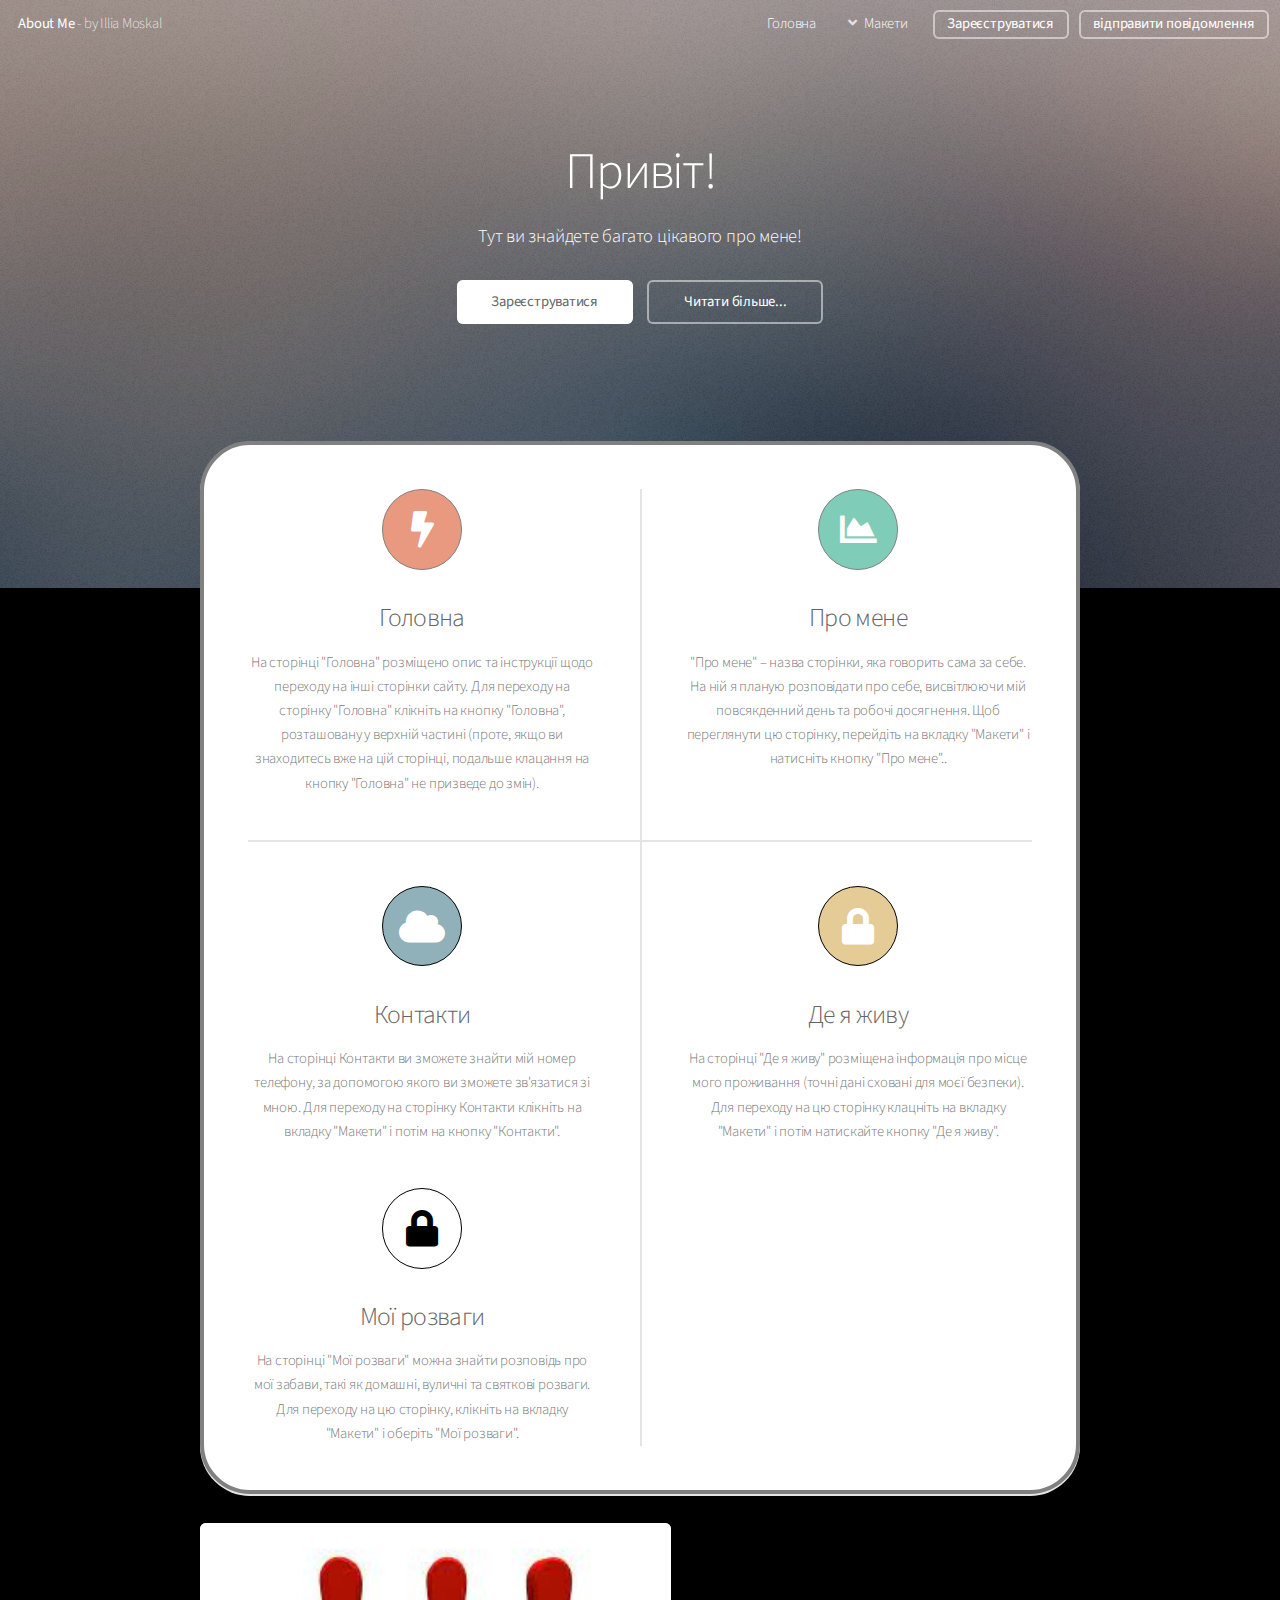
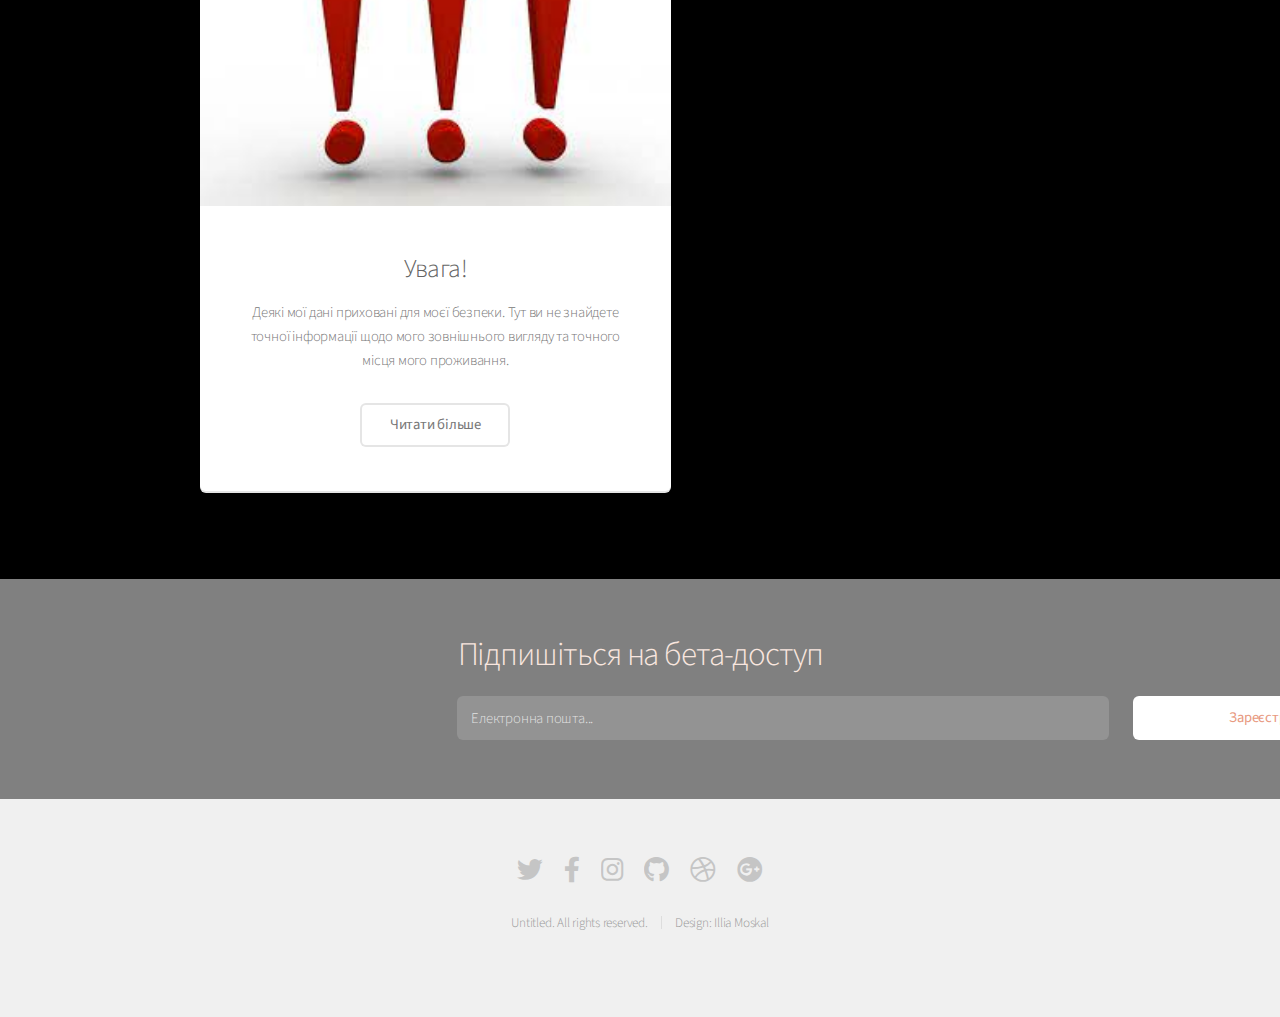
<file: index.html>
<!DOCTYPE HTML>
<!--
	Alpha by HTML5 UP
	html5up.net | @ajlkn
	Free for personal and commercial use under the CCA 3.0 license (html5up.net/license)
-->
<html>
	<head>
		<title>About Me - by Illia Moskal</title>
		<meta charset="utf-8" />
		<meta name="viewport" content="width=device-width, initial-scale=1, user-scalable=no" />
		<link rel="stylesheet" href="assets/css/main.css" />
	</head>
	<body class="landing is-preload">
		<div id="page-wrapper">

			<!-- Header -->
				<header id="header" class="alt">
					<h1><a href="index.html">About Me</a> - by Illia Moskal</h1>
					<nav id="nav">
						<ul>
							<li><a href="index.html">Головна</a></li>
							<li>
								<a href="#" class="icon solid fa-angle-down">Макети</a>
								<ul>
									<li><a href="generic.html">Про мене</a></li>
									<li><a href="my entertainment.html">Мої розваги</a></li>
									<li><a href="contact.html">Контакти</a></li>
									<li><a href="elements.html">Де я живу</a></li>
									
									
									
								</ul>
							</li>
							<li><a href="#" class="button">Зареєструватися</a></li>
							
							<li><a href="contact.html" class="button">відправити повідомлення</a></li>
						</ul>
					</nav>
				</header>

			<!-- Banner -->
				<section id="banner">
					<h2>Привіт!</h2>
					<p>Тут ви знайдете багато цікавого про мене!</p>
					<ul class="actions special">
						<li><a href="#" class="button primary">Зареєструватися</a></li>
						<li><a href="generic.html" class="button">Читати більше...</a></li>
					</ul>
				</section>

			<!-- Main -->
				<section id="main" class="container">

					

					<section class="box special features" style="border:solid 4px gray; border-radius:50px;">
						<div class="features-row">
							<section>
								<span class="icon solid major fa-bolt accent2" style="border:solid 1px gray"></span>
								<h3>Головна</h3>
								<p>На сторінці "Головна" розміщено опис та інструкції щодо переходу на інші сторінки сайту. 
								Для переходу на сторінку "Головна" клікніть на кнопку "Головна", розташовану у верхній частині (проте, якщо ви знаходитесь вже на цій сторінці, 
								подальше клацання на кнопку "Головна" не призведе до змін). 
					</p>
							</section>
							<section>
								<span class="icon solid major fa-chart-area accent3" style="border:solid 1px gray"></span>
								<h3>Про мене</h3>
								<p>"Про мене" – назва сторінки, яка говорить сама за себе. На ній я планую розповідати про себе, 
								висвітлюючи мій повсякденний день та робочі досягнення. Щоб переглянути цю сторінку, 
								перейдіть на вкладку "Макети" і натисніть кнопку "Про мене"..</p>
							</section>
						</div>
						<div class="features-row">
							<section>
								<span class="icon solid major fa-cloud accent4" style="border:solid 1px black"></span>
								<h3>Контакти</h3>
								<p>На сторінці Контакти ви зможете знайти мій номер телефону, за допомогою якого ви зможете зв'язатися зі мною. 
								Для переходу на сторінку Контакти клікніть на вкладку "Макети" і потім на кнопку "Контакти".</p>
							</section>
							<section>
								<span class="icon solid major fa-lock accent5" style="border:solid 1px black"></span>
								<h3>Де я живу</h3>
								<p>На сторінці "Де я живу" розміщена інформація про місце мого проживання (точні дані сховані для моєї безпеки). Для переходу на цю сторінку клацніть на вкладку "Макети" і потім натискайте кнопку "Де я живу".</p>
							</section>
							
							<section>
								<span class="icon solid major fa-lock accent6" style="border:solid 1px black; background-color:white; color:black;"></span>
								<h3>Мої розваги</h3>
								<p>На сторінці "Мої розваги" можна знайти розповідь про мої забави, такі як домашні, вуличні та святкові розваги. Для переходу на цю сторінку, клікніть на вкладку "Макети" і оберіть "Мої розваги".</p>
							</section>
						</div>
					</section>

					<div class="row">
						<div class="col-6 col-12-narrower">

							<section class="box special">
								<span class="image featured"><img src="images/знак оклику.jfif" alt="" /></span>
								<h3>Увага!</h3>
						<p>Деякі мої дані приховані для моєї безпеки. Тут ви не знайдете точної інформації щодо мого зовнішнього вигляду та точного місця мого проживання.</p>
								<ul class="actions special">
									<li><a href="#" class="button alt">Читати більше</a></li>
								</ul>
							</section>

						</div>
						
					</div>

				</section>

			<!-- CTA -->
				<section id="cta">

					<h2>Підпишіться на бета-доступ
</h2>
					

					<form>
						<div class="row gtr-50 gtr-uniform">
							<div class="col-8 col-12-mobilep">
								<input type="email" name="email" id="email" placeholder="Електронна пошта..." />
							</div>
							<div class="col-4 col-12-mobilep">
								<input type="submit" value="Зареєструватися" class="fit" style="width:300px"/>
							</div>
						</div>
					</form>

				</section>

			<!-- Footer -->
				<footer id="footer">
					<ul class="icons">
						<li><a href="#" class="icon brands fa-twitter"><span class="label">Twitter</span></a></li>
						<li><a href="#" class="icon brands fa-facebook-f"><span class="label">Facebook</span></a></li>
						<li><a href="#" class="icon brands fa-instagram"><span class="label">Instagram</span></a></li>
						<li><a href="#" class="icon brands fa-github"><span class="label">Github</span></a></li>
						<li><a href="#" class="icon brands fa-dribbble"><span class="label">Dribbble</span></a></li>
						<li><a href="#" class="icon brands fa-google-plus"><span class="label">Google+</span></a></li>
					</ul>
					<ul class="copyright">
						<li>Untitled. All rights reserved.</li><li>Design: Illia Moskal</li>
					</ul>
				</footer>

		</div>
		
		

		<!-- Scripts -->
			<script src="assets/js/jquery.min.js"></script>
			<script src="assets/js/jquery.dropotron.min.js"></script>
			<script src="assets/js/jquery.scrollex.min.js"></script>
			<script src="assets/js/browser.min.js"></script>
			<script src="assets/js/breakpoints.min.js"></script>
			<script src="assets/js/util.js"></script>
			<script src="assets/js/main.js"></script>

	</body>
</html>
</file>
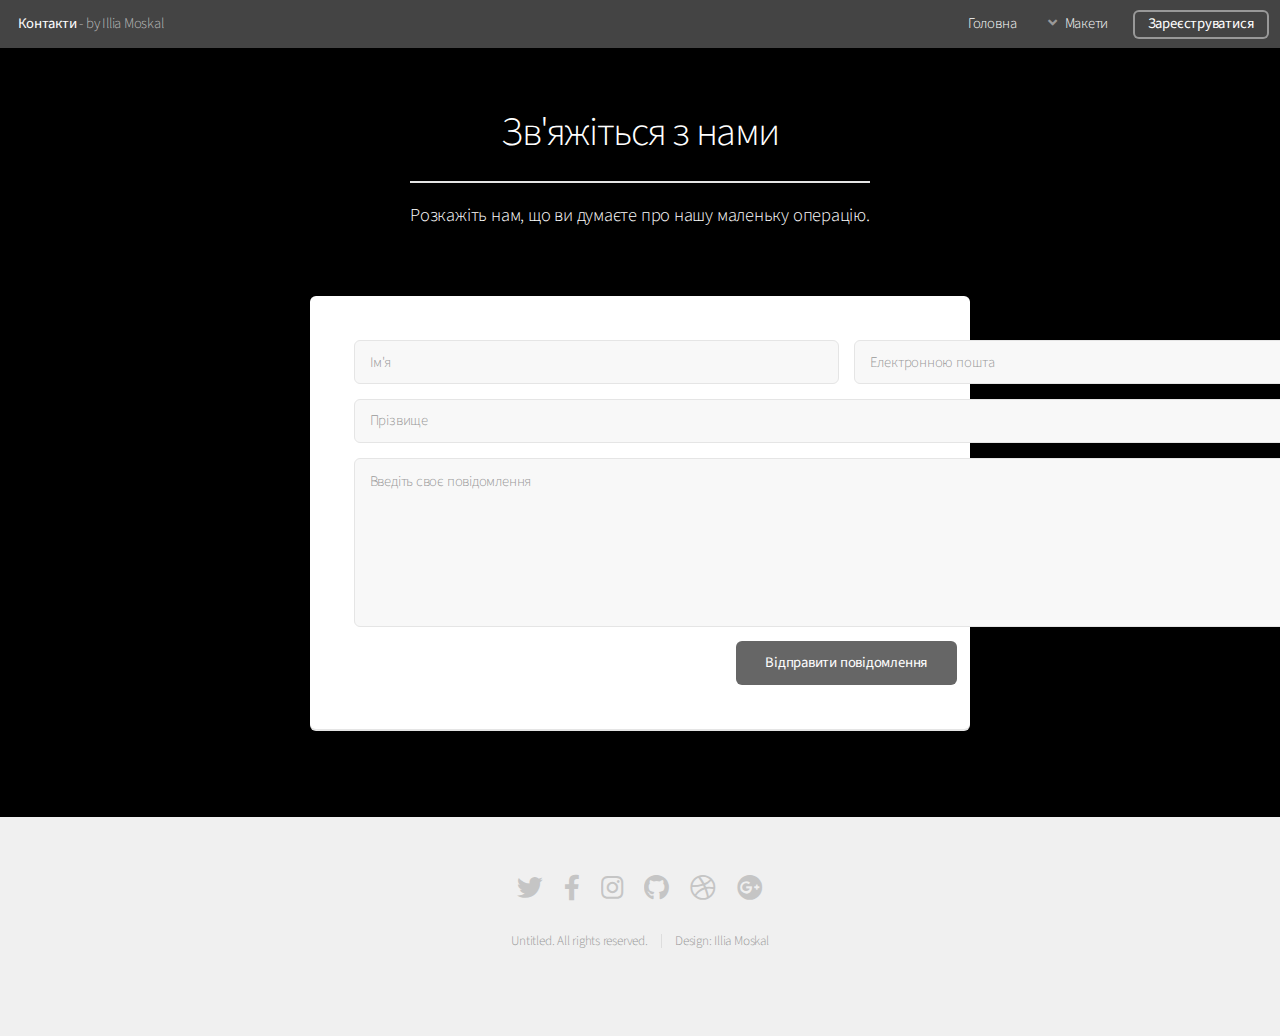
<file: contact.html>
<!DOCTYPE HTML>
<!--
	Alpha by HTML5 UP
	html5up.net | @ajlkn
	Free for personal and commercial use under the CCA 3.0 license (html5up.net/license)
-->
<html>
	<head>
		<title>Контакти - by Illia Moskal</title>
		<meta charset="utf-8" />
		<meta name="viewport" content="width=device-width, initial-scale=1, user-scalable=no" />
		<link rel="stylesheet" href="assets/css/main.css" />
	</head>
	<body class="is-preload">
		<div id="page-wrapper">

			<!-- Header -->
				<header id="header">
					<h1><a href="index.html">Контакти</a> - by Illia Moskal</h1>
					<nav id="nav">
						<ul>
							<li><a href="index.html">Головна</a></li>
							<li>
								<a href="#" class="icon solid fa-angle-down">Макети</a>
								<ul>
									<li><a href="generic.html">Про мене</a></li>
									<li><a href="my entertainment.html">Мої розваги</a></li>
									<li><a href="elements.html">Де я живу</a></li>
									
									
									
								</ul>
							</li>
							<li><a href="#" class="button">Зареєструватися</a></li>
							
							
						</ul>
						
						
					</nav>
				</header>

			<!-- Main -->
				<section id="main" class="container medium">
					<header>
						<h2>Зв'яжіться з нами</h2>
						<p>Розкажіть нам, що ви думаєте про нашу маленьку операцію.</p>
					</header>
					<div class="box">
						<form method="post" action="#">
							<div class="row gtr-50 gtr-uniform">
								<div class="col-6 col-12-mobilep">
									<input type="text" name="Ім'я" id="Ім'я" value="" placeholder="Ім'я" />
								</div>
								<div class="col-6 col-12-mobilep">
									<input type="email" name="email" id="email" value="" placeholder="Електронною пошта" />
								</div>
								<div class="col-12">
									<input type="text" name="subject" id="subject" value="" placeholder="Прізвище" />
								</div>
								<div class="col-12">
									<textarea name="message" id="message" placeholder="Введіть своє повідомлення" rows="6"></textarea>
								</div>
								<div class="col-12">
									<ul class="actions special">
										<li><input type="submit" value="Відправити повідомлення" /></li>
									</ul>
								</div>
							</div>
						</form>
					</div>
				</section>

			<!-- Footer -->
				<footer id="footer">
					<ul class="icons">
						<li><a href="#" class="icon brands fa-twitter"><span class="label">Twitter</span></a></li>
						<li><a href="#" class="icon brands fa-facebook-f"><span class="label">Facebook</span></a></li>
						<li><a href="#" class="icon brands fa-instagram"><span class="label">Instagram</span></a></li>
						<li><a href="#" class="icon brands fa-github"><span class="label">Github</span></a></li>
						<li><a href="#" class="icon brands fa-dribbble"><span class="label">Dribbble</span></a></li>
						<li><a href="#" class="icon brands fa-google-plus"><span class="label">Google+</span></a></li>
					</ul>
					<ul class="copyright">
						<li>Untitled. All rights reserved.</li><li>Design: Illia Moskal</li>
					</ul>
				</footer>

		</div>

		<!-- Scripts -->
			<script src="assets/js/jquery.min.js"></script>
			<script src="assets/js/jquery.dropotron.min.js"></script>
			<script src="assets/js/jquery.scrollex.min.js"></script>
			<script src="assets/js/browser.min.js"></script>
			<script src="assets/js/breakpoints.min.js"></script>
			<script src="assets/js/util.js"></script>
			<script src="assets/js/main.js"></script>

	</body>
</html>
</file>
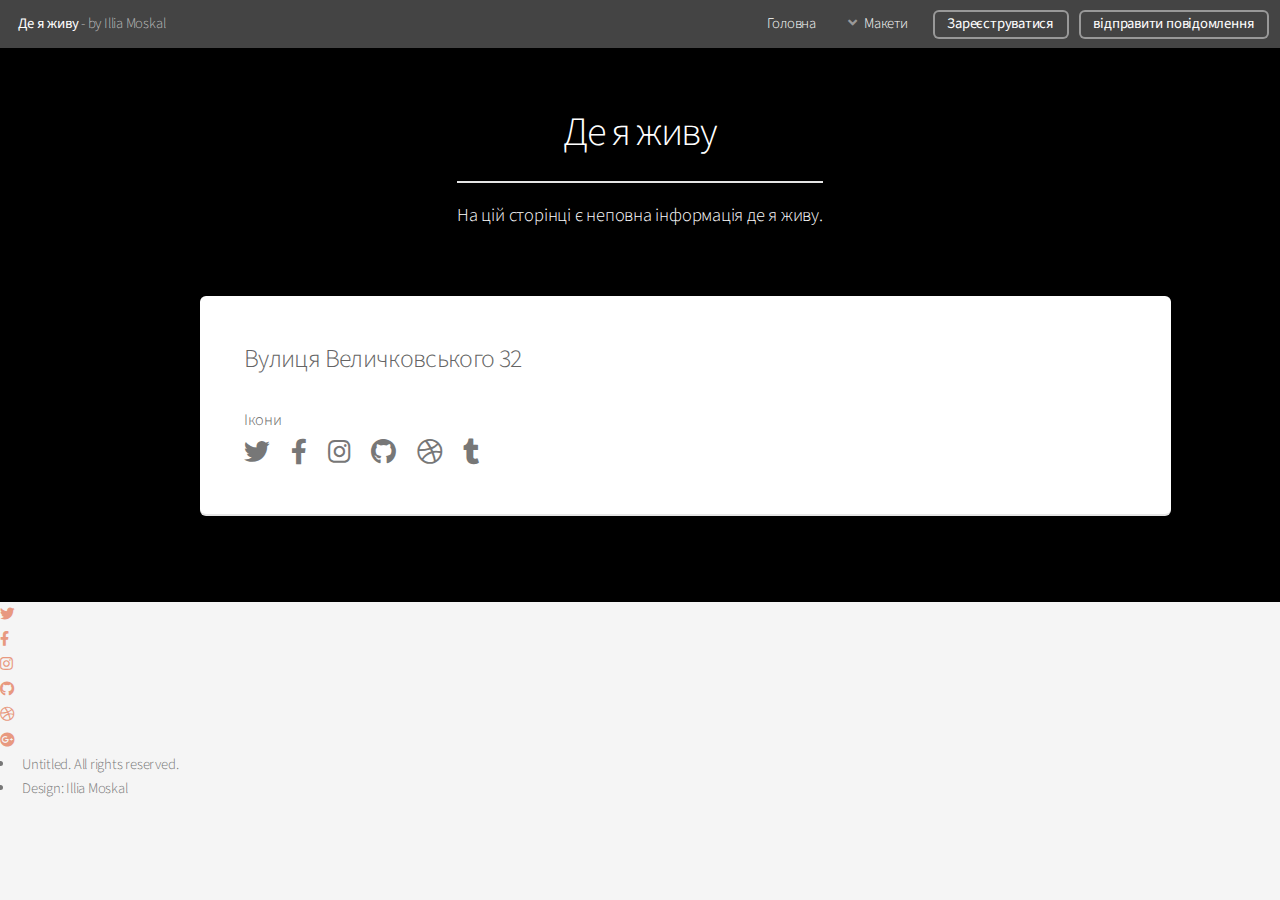
<file: elements.html>
<!DOCTYPE HTML>
<!--
	Alpha by HTML5 UP
	html5up.net | @ajlkn
	Free for personal and commercial use under the CCA 3.0 license (html5up.net/license)
-->
<html>
	<head>
		<title>Де я живу - by Illia Moskal</title>
		<meta charset="utf-8" />
		<meta name="viewport" content="width=device-width, initial-scale=1, user-scalable=no" />
		<link rel="stylesheet" href="assets/css/main.css" />
	</head>
	<body class="is-preload">
		<div id="page-wrapper">

			<!-- Header -->
				<header id="header">
					<h1><a href="index.html">Де я живу</a> - by Illia Moskal</h1>
					<nav id="nav">
						<ul>
							<li><a href="index.html">Головна</a></li>
							<li>
								<a href="#" class="icon solid fa-angle-down">Макети</a>
								<ul>
									<li><a href="generic.html">Про мене</a></li>
									<li><a href="my entertainment.html">Мої розваги</a></li>
									<li><a href="contact.html">Контакти</a></li>
									
									

								</ul>
							</li>
							<li><a href="#" class="button">Зареєструватися</a></li>
							
							<li><a href="contact.html" class="button">відправити повідомлення</a></li>
						</ul>
					</nav>
				</header>

			<!-- Main -->
				<section id="main" class="container">
					<header>
						<h2>Де я живу</h2>
						<p>На цій сторінці є неповна інформація де я живу.</p>
					</header>
					<div class="row">
						<div class="col-12">

							<!-- Text -->
								<section class="box">
									<h3>Вулиця Величковського 32</h3>
									<p></p>

									

									
											<h4>Ікони</h4>
											<ul class="icons">
												<li><a href="#" class="icon brands fa-twitter"><span class="label">Twitter</span></a></li>
												<li><a href="#" class="icon brands fa-facebook-f"><span class="label">Facebook</span></a></li>
												<li><a href="#" class="icon brands fa-instagram"><span class="label">Instagram</span></a></li>
												<li><a href="#" class="icon brands fa-github"><span class="label">Github</span></a></li>
												<li><a href="#" class="icon brands fa-dribbble"><span class="label">Dribbble</span></a></li>
												<li><a href="#" class="icon brands fa-tumblr"><span class="label">Tumblr</span></a></li>
											</ul>

										</div>
									</div>

									
											</ul>
										</div>
									</div>
								</section>

						</div>
					</div>
					
						<li><a href="#" class="icon brands fa-twitter"><span class="label">Twitter</span></a></li>
						<li><a href="#" class="icon brands fa-facebook-f"><span class="label">Facebook</span></a></li>
						<li><a href="#" class="icon brands fa-instagram"><span class="label">Instagram</span></a></li>
						<li><a href="#" class="icon brands fa-github"><span class="label">Github</span></a></li>
						<li><a href="#" class="icon brands fa-dribbble"><span class="label">Dribbble</span></a></li>
						<li><a href="#" class="icon brands fa-google-plus"><span class="label">Google+</span></a></li>
					</ul>
					<ul class="copyright">
						<li>Untitled. All rights reserved.</li><li>Design: Illia Moskal</li>
					</ul>
				</footer>

		</div>

		<!-- Scripts -->
			<script src="assets/js/jquery.min.js"></script>
			<script src="assets/js/jquery.dropotron.min.js"></script>
			<script src="assets/js/jquery.scrollex.min.js"></script>
			<script src="assets/js/browser.min.js"></script>
			<script src="assets/js/breakpoints.min.js"></script>
			<script src="assets/js/util.js"></script>
			<script src="assets/js/main.js"></script>

	</body>
</html>
</file>
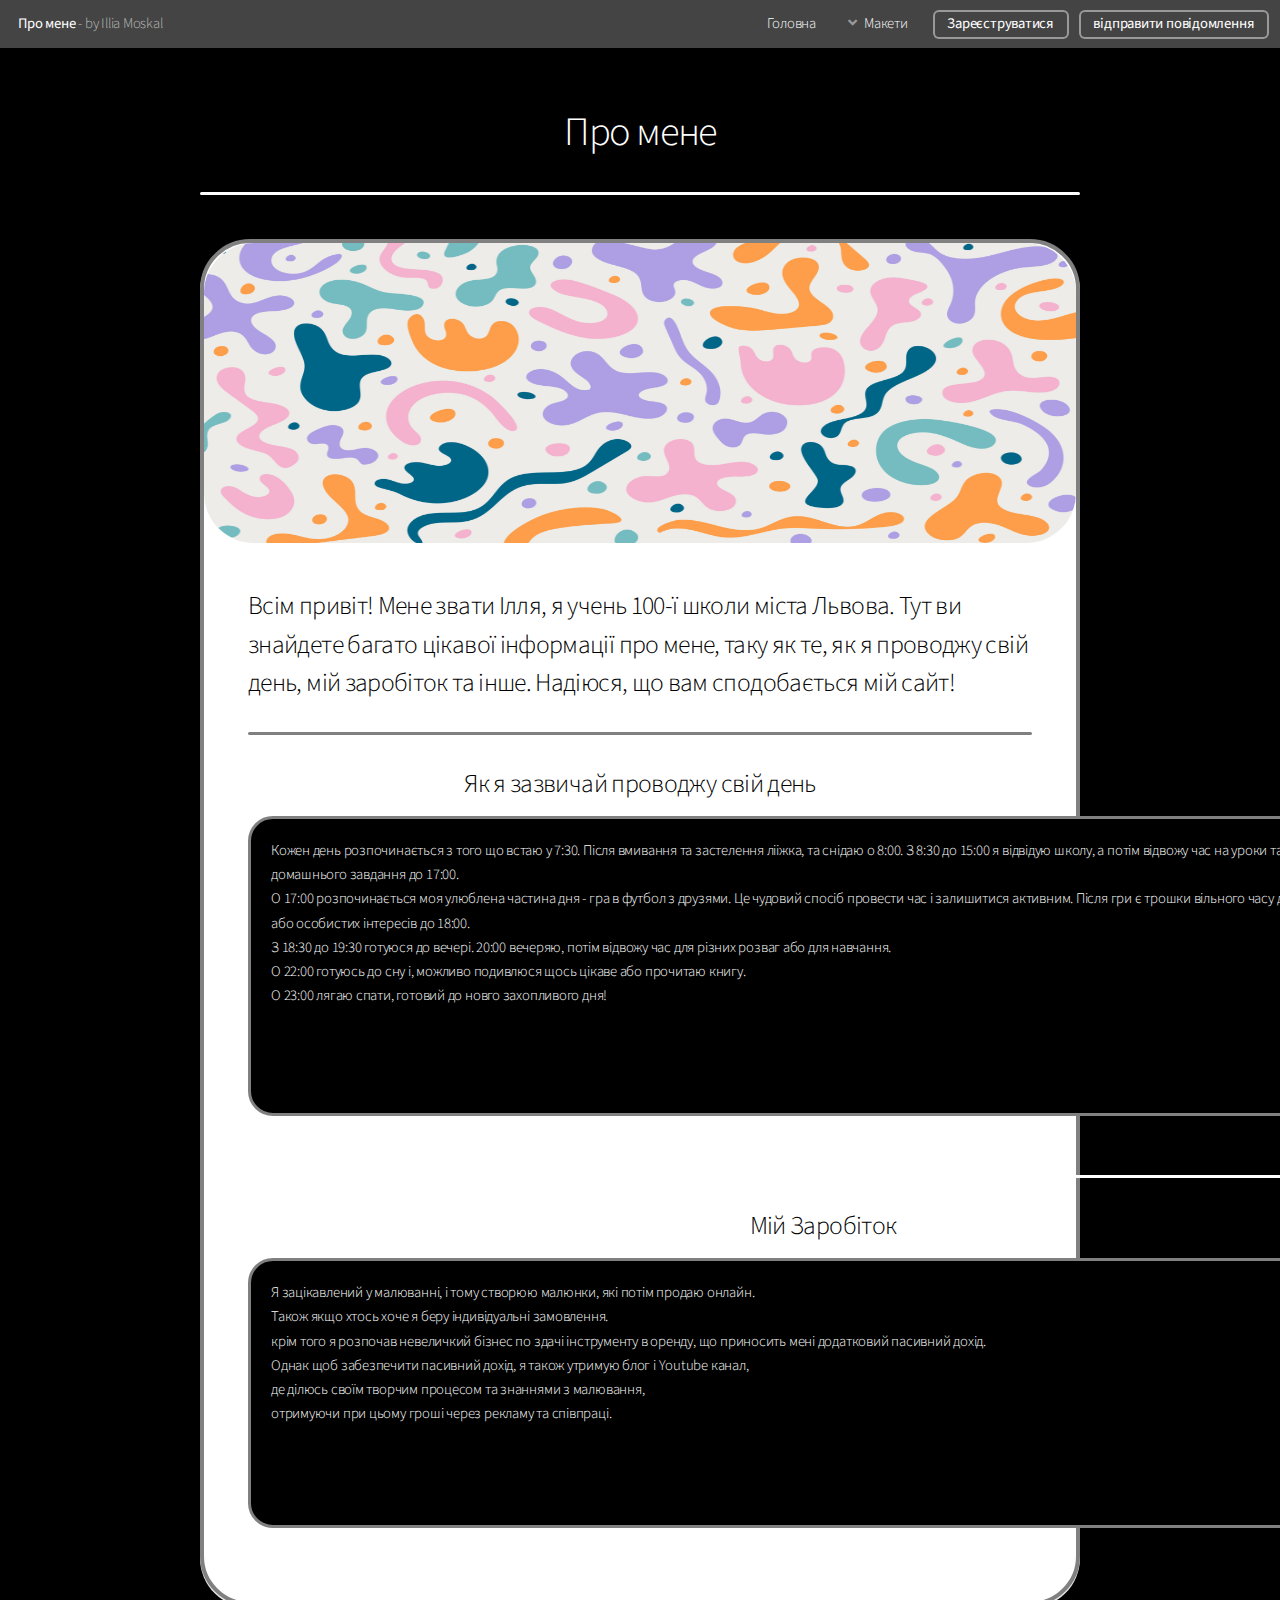
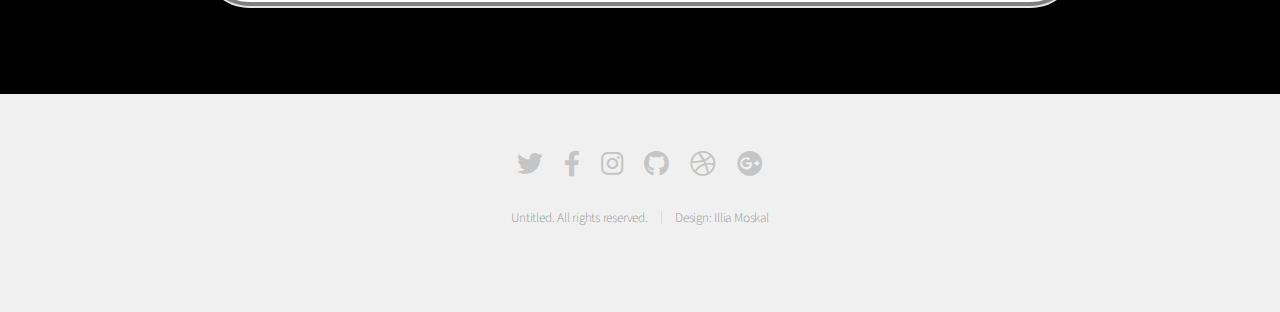
<file: generic.html>
<!DOCTYPE HTML>
<!--
	Alpha by HTML5 UP
	html5up.net | @ajlkn
	Free for personal and commercial use under the CCA 3.0 license (html5up.net/license)
-->
<html>
	<head>
		<title>Про мене - by Illia Moskal</title>
		<meta charset="utf-8" />
		<meta name="viewport" content="width=device-width, initial-scale=1, user-scalable=no" />
		<link rel="stylesheet" href="assets/css/main.css" />
	</head>
	<body class="is-preload">
		<div id="page-wrapper">

			<!-- Header -->
				<header id="header">
					<h1><a href="index.html">Про мене</a> - by Illia Moskal</h1>
					<nav id="nav">
						<ul>
							<li><a href="index.html">Головна</a></li>
							<li>
								<a href="#" class="icon solid fa-angle-down">Макети</a>
								<ul>
									<li><a href="my entertainment.html">Мої розваги</a></li>
									<li><a href="contact.html">Контакти</a></li>
									<li><a href="elements.html">Де я живу</a></li>
									
									
									
								</ul>
							</li>
							<li><a href="#" class="button">Зареєструватися	</a></li>
							
							<li><a href="contact.html" class="button">відправити повідомлення</a></li>
						</ul>
					</nav>
				</header>

			<!-- Main -->
				<section id="main" class="container">
					<header>
						<h2>Про мене</h2>
					
						<hr>
					</header>
					<div class="box" style="border:solid 4px gray; border-radius:50px;">
						<span class="image featured"><img src="images/doodle art 3.jpg" alt="" / class="d" style="border-radius:50px;"></span>
						<h3 style="color:black;">Всім привіт! Мене звати Ілля, я учень 100-ї школи міста Львова. 
						Тут ви знайдете багато цікавої інформації про мене, таку як те, як я проводжу свій день, мій заробіток та інше. 
						Надіюся, що вам сподобається мій сайт! </h3>
						<hr class="z">
						<h3 style="color:black;" align="center">Як я зазвичай проводжу свій день</h3>
						<p style="border-radius:25px; color:white; background:black; padding:20px; width:1150px; height:300px; border:solid 3px gray; left:1110px;">Кожен день розпочинається з того що встаю у 7:30. Після вмивання та застелення лііжка, та снідаю о 8:00. З 8:30 до 15:00 я відвідую школу, а потім відвожу час на уроки та виконання домашнього завдання до 17:00.<br>
						О 17:00 розпочинається моя улюблена частина дня - гра в футбол з друзями. Це чудовий спосіб провести час і залишитися активним. Після гри є трошки вільного часу для розваг або або особистих інтересів до 18:00.<br>
						З 18:30 до 19:30 готуюся до вечері. 20:00 вечеряю, потім відвожу час для різних розваг або для навчання.<br>
						О 22:00 готуюсь до сну і, можливо подивлюся щось цікаве або прочитаю книгу.<br>
						О 23:00 лягаю спати, готовий до новго захопливого дня!</p>
						<div class="row">
							<div class="row-6 row-12-mobilep">
							<hr class="f">
								<h3 align="center" style="color:black;">Мій Заробіток</h3>
								<p style="border-radius:25px; color:white; background:black; padding:20px; width:1150px; height:270px; border:solid 3px gray; left:200px;">Я зацікавлений у малюванні, і тому створюю малюнки, які потім продаю онлайн. <br> Також якщо хтось хоче я беру індивідуальні замовлення. <br> крім того я розпочав невеличкий бізнес по здачі інструменту в оренду, що приносить мені додатковий пасивний дохід.
								<br>Однак щоб забезпечити пасивний дохід, я також утримую блог і Youtube канал, <br> де ділюсь своїм творчим процесом та знаннями з малювання, <br> отримуючи при цьому гроші через рекламу та співпраці.</p>
							</div>
							
						</div>
					</div>
				</section>

			<!-- Footer -->
				<footer id="footer">
					<ul class="icons">
						<li><a href="#" class="icon brands fa-twitter"><span class="label">Twitter</span></a></li>
						<li><a href="#" class="icon brands fa-facebook-f"><span class="label">Facebook</span></a></li>
						<li><a href="#" class="icon brands fa-instagram"><span class="label">Instagram</span></a></li>
						<li><a href="#" class="icon brands fa-github"><span class="label">Github</span></a></li>
						<li><a href="#" class="icon brands fa-dribbble"><span class="label">Dribbble</span></a></li>
						<li><a href="#" class="icon brands fa-google-plus"><span class="label">Google+</span></a></li>
					</ul>
					<ul class="copyright">
						<li>Untitled. All rights reserved.</li><li>Design: Illia Moskal</li>
					</ul>
				</footer>

		</div>

		<!-- Scripts -->
			<script src="assets/js/jquery.min.js"></script>
			<script src="assets/js/jquery.dropotron.min.js"></script>
			<script src="assets/js/jquery.scrollex.min.js"></script>
			<script src="assets/js/browser.min.js"></script>
			<script src="assets/js/breakpoints.min.js"></script>
			<script src="assets/js/util.js"></script>
			<script src="assets/js/main.js"></script>

	</body>
</html>
</file>
<file: assets/css/main.css>
@import url("fontawesome-all.min.css");
@import url("https://fonts.googleapis.com/css?family=Source+Sans+Pro:300,400,300italic,400italic");

/*
	Alpha by HTML5 UP
	html5up.net | @ajlkn
	Free for personal and commercial use under the CCA 3.0 license (html5up.net/license)
*/

/* Reset */

/* Based on meyerweb.com/eric/tools/css/reset (v2.0 | 20110126 | License: public domain) */

	html, body, div, span, applet, object,
	iframe, h1, h2, h3, h4, h5, h6, p, blockquote,
	pre, a, abbr, acronym, address, big, cite,
	code, del, dfn, em, img, ins, kbd, q, s, samp,
	small, strike, strong, sub, sup, tt, var, b,
	u, i, center, dl, dt, dd, ol, ul, li, fieldset,
	form, label, legend, table, caption, tbody,
	tfoot, thead, tr, th, td, article, aside,
	canvas, details, embed, figure, figcaption,
	footer, header, hgroup, menu, nav, output, ruby,
	section, summary, time, mark, audio, video {
		margin: 0;
		padding: 0;
		border: 0;
		font-size: 100%;
		font: inherit;
		vertical-align: baseline;
	}

	article, aside, details, figcaption, figure,
	footer, header, hgroup, menu, nav, section {
		display: block;
	}

	body {
		line-height: 1;
	}

	ol, ul {
		list-style: none;
	}

	blockquote, q {
		quotes: none;
	}

		blockquote:before, blockquote:after, q:before, q:after {
			content: '';
			content: none;
		}

	table {
		border-collapse: collapse;
		border-spacing: 0;
	}

	body {
		-webkit-text-size-adjust: none;
	}

	mark {
		background-color: transparent;
		color: inherit;
	}

	input::-moz-focus-inner {
		border: 0;
		padding: 0;
	}

	input, select, textarea {
		-moz-appearance: none;
		-webkit-appearance: none;
		-ms-appearance: none;
		appearance: none;
	}

/* Basic */

	@-ms-viewport {
		width: device-width;
	}

	body {
		-ms-overflow-style: scrollbar;
	}

	@media screen and (max-width: 480px) {

		html, body {
			min-width: 320px;
		}

	}

	html {
		box-sizing: border-box;
	}

	*, *:before, *:after {
		box-sizing: inherit;
	}

	body {
		background: #f5f5f5;
	}

	body, input, select, textarea {
		color: #777;
		font-family: "Source Sans Pro", sans-serif;
		font-size: 16pt;
		font-weight: 300;
		line-height: 1.65em;
		letter-spacing: -0.015em;
	}

	a {
		-moz-transition: color 0.2s ease-in-out, border-bottom-color 0.2s ease-in-out;
		-webkit-transition: color 0.2s ease-in-out, border-bottom-color 0.2s ease-in-out;
		-ms-transition: color 0.2s ease-in-out, border-bottom-color 0.2s ease-in-out;
		transition: color 0.2s ease-in-out, border-bottom-color 0.2s ease-in-out;
		border-bottom: dotted 1px;
		color: #e89980;
		text-decoration: none;
	}

		a:hover {
			border-bottom-color: transparent;
		}

	strong, b {
		color: #646464;
		font-weight: 400;
	}

	em, i {
		font-style: italic;
	}

	p {
		margin: 0 0 2em 0;
	}

	h1, h2, h3, h4, h5, h6 {
		color: #646464;
		font-weight: 300;
		line-height: 1em;
		margin: 0 0 0.5em 0;
	}

		h1 a, h2 a, h3 a, h4 a, h5 a, h6 a {
			color: inherit;
			text-decoration: none;
		}

	h2 {
		font-size: 2.25em;
		line-height: 1.5em;
		letter-spacing: -0.035em;
	}

	h3 {
		font-size: 1.75em;
		line-height: 1.5em;
		letter-spacing: -0.025em;
	}

	h4 {
		font-size: 1.1em;
		line-height: 1.5em;
		letter-spacing: 0;
	}

	h5 {
		font-size: 0.9em;
		line-height: 1.5em;
		letter-spacing: 0;
	}

	h6 {
		font-size: 0.7em;
		line-height: 1.5em;
		letter-spacing: 0;
	}

	sub {
		font-size: 0.8em;
		position: relative;
		top: 0.5em;
	}

	sup {
		font-size: 0.8em;
		position: relative;
		top: -0.5em;
	}

	hr {
		border: 0;
		border-radius:20px;
		border-bottom: solid 3px white;
		
		margin: 2em 0;
	}

		hr.major {
			margin: 3em 0;
		}

	blockquote {
		border-left: solid 4px #e5e5e5;
		font-style: italic;
		margin: 0 0 2em 0;
		padding: 0.5em 0 0.5em 2em;
	}

	pre {
		-webkit-overflow-scrolling: touch;
		background: #f8f8f8;
		border-radius: 6px;
		border: solid 1px #e5e5e5;
		font-family: monospace;
		font-size: 0.9em;
		line-height: 1.75em;
		margin: 0 0 2em 0;
		overflow-x: auto;
		padding: 1em 1.5em;
	}

	code {
		background: #f8f8f8;
		border-radius: 6px;
		border: solid 1px #e5e5e5;
		font-family: monospace;
		font-size: 0.9em;
		margin: 0 0.25em;
		padding: 0.25em 0.65em;
	}
	
	

	.align-left {
		text-align: left;
	}

	.align-center {
		text-align: center;
	}

	.align-right {
		text-align: right;
	}

/* Row */

	.row {
		display: flex;
		flex-wrap: wrap;
		box-sizing: border-box;
		align-items: stretch;
	}

		.row > * {
			box-sizing: border-box;
		}

		.row.gtr-uniform > * > :last-child {
			margin-bottom: 0;
		}

		.row.aln-left {
			justify-content: flex-start;
		}

		.row.aln-center {
			justify-content: center;
		}

		.row.aln-right {
			justify-content: flex-end;
		}

		.row.aln-top {
			align-items: flex-start;
		}

		.row.aln-middle {
			align-items: center;
		}

		.row.aln-bottom {
			align-items: flex-end;
		}

		.row > .imp {
			order: -1;
		}

		.row > .col-1 {
			width: 8.33333%;
		}

		.row > .off-1 {
			margin-left: 8.33333%;
		}

		.row > .col-2 {
			width: 16.66667%;
		}

		.row > .off-2 {
			margin-left: 16.66667%;
		}

		.row > .col-3 {
			width: 25%;
		}

		.row > .off-3 {
			margin-left: 25%;
		}

		.row > .col-4 {
			width: 33.33333%;
		}

		.row > .off-4 {
			margin-left: 33.33333%;
		}

		.row > .col-5 {
			width: 41.66667%;
		}

		.row > .off-5 {
			margin-left: 41.66667%;
		}

		.row > .col-6 {
			width: 50%;
		}

		.row > .off-6 {
			margin-left: 50%;
		}

		.row > .col-7 {
			width: 58.33333%;
		}

		.row > .off-7 {
			margin-left: 58.33333%;
		}

		.row > .col-8 {
			width: 66.66667%;
		}

		.row > .off-8 {
			margin-left: 66.66667%;
		}

		.row > .col-9 {
			width: 75%;
		}

		.row > .off-9 {
			margin-left: 75%;
		}

		.row > .col-10 {
			width: 83.33333%;
		}

		.row > .off-10 {
			margin-left: 83.33333%;
		}

		.row > .col-11 {
			width: 91.66667%;
		}

		.row > .off-11 {
			margin-left: 91.66667%;
		}

		.row > .col-12 {
			width: 100%;
		}

		.row > .off-12 {
			margin-left: 100%;
		}

		.row.gtr-0 {
			margin-top: 0;
			margin-left: 0em;
		}

			.row.gtr-0 > * {
				padding: 0 0 0 0em;
			}

			.row.gtr-0.gtr-uniform {
				margin-top: 0em;
			}

				.row.gtr-0.gtr-uniform > * {
					padding-top: 0em;
				}

		.row.gtr-25 {
			margin-top: 0;
			margin-left: -0.5em;
		}

			.row.gtr-25 > * {
				padding: 0 0 0 0.5em;
			}

			.row.gtr-25.gtr-uniform {
				margin-top: -0.5em;
			}

				.row.gtr-25.gtr-uniform > * {
					padding-top: 0.5em;
				}

		.row.gtr-50 {
			margin-top: 0;
			margin-left: -1em;
		}

			.row.gtr-50 > * {
				padding: 0 0 0 1em;
			}

			.row.gtr-50.gtr-uniform {
				margin-top: -1em;
			}

				.row.gtr-50.gtr-uniform > * {
					padding-top: 1em;
				}

		.row {
			margin-top: 0;
			margin-left: -2em;
		}

			.row > * {
				padding: 0 0 0 2em;
			}

			.row.gtr-uniform {
				margin-top: -2em;
			}

				.row.gtr-uniform > * {
					padding-top: 2em;
				}

		.row.gtr-150 {
			margin-top: 0;
			margin-left: -3em;
		}

			.row.gtr-150 > * {
				padding: 0 0 0 3em;
			}

			.row.gtr-150.gtr-uniform {
				margin-top: -3em;
			}

				.row.gtr-150.gtr-uniform > * {
					padding-top: 3em;
				}

		.row.gtr-200 {
			margin-top: 0;
			margin-left: -4em;
		}

			.row.gtr-200 > * {
				padding: 0 0 0 4em;
			}

			.row.gtr-200.gtr-uniform {
				margin-top: -4em;
			}

				.row.gtr-200.gtr-uniform > * {
					padding-top: 4em;
				}

		@media screen and (max-width: 1680px) {

			.row {
				display: flex;
				flex-wrap: wrap;
				box-sizing: border-box;
				align-items: stretch;
			}

				.row > * {
					box-sizing: border-box;
				}

				.row.gtr-uniform > * > :last-child {
					margin-bottom: 0;
				}

				.row.aln-left {
					justify-content: flex-start;
				}

				.row.aln-center {
					justify-content: center;
				}

				.row.aln-right {
					justify-content: flex-end;
				}

				.row.aln-top {
					align-items: flex-start;
				}

				.row.aln-middle {
					align-items: center;
				}

				.row.aln-bottom {
					align-items: flex-end;
				}

				.row > .imp-wide {
					order: -1;
				}

				.row > .col-1-wide {
					width: 8.33333%;
				}

				.row > .off-1-wide {
					margin-left: 8.33333%;
				}

				.row > .col-2-wide {
					width: 16.66667%;
				}

				.row > .off-2-wide {
					margin-left: 16.66667%;
				}

				.row > .col-3-wide {
					width: 25%;
				}

				.row > .off-3-wide {
					margin-left: 25%;
				}

				.row > .col-4-wide {
					width: 33.33333%;
				}

				.row > .off-4-wide {
					margin-left: 33.33333%;
				}

				.row > .col-5-wide {
					width: 41.66667%;
				}

				.row > .off-5-wide {
					margin-left: 41.66667%;
				}

				.row > .col-6-wide {
					width: 50%;
				}

				.row > .off-6-wide {
					margin-left: 50%;
				}

				.row > .col-7-wide {
					width: 58.33333%;
				}

				.row > .off-7-wide {
					margin-left: 58.33333%;
				}

				.row > .col-8-wide {
					width: 66.66667%;
				}

				.row > .off-8-wide {
					margin-left: 66.66667%;
				}

				.row > .col-9-wide {
					width: 75%;
				}

				.row > .off-9-wide {
					margin-left: 75%;
				}

				.row > .col-10-wide {
					width: 83.33333%;
				}

				.row > .off-10-wide {
					margin-left: 83.33333%;
				}

				.row > .col-11-wide {
					width: 91.66667%;
				}

				.row > .off-11-wide {
					margin-left: 91.66667%;
				}

				.row > .col-12-wide {
					width: 100%;
				}

				.row > .off-12-wide {
					margin-left: 100%;
				}

				.row.gtr-0 {
					margin-top: 0;
					margin-left: 0em;
				}

					.row.gtr-0 > * {
						padding: 0 0 0 0em;
					}

					.row.gtr-0.gtr-uniform {
						margin-top: 0em;
					}

						.row.gtr-0.gtr-uniform > * {
							padding-top: 0em;
						}

				.row.gtr-25 {
					margin-top: 0;
					margin-left: -0.5em;
				}

					.row.gtr-25 > * {
						padding: 0 0 0 0.5em;
					}

					.row.gtr-25.gtr-uniform {
						margin-top: -0.5em;
					}

						.row.gtr-25.gtr-uniform > * {
							padding-top: 0.5em;
						}

				.row.gtr-50 {
					margin-top: 0;
					margin-left: -1em;
				}

					.row.gtr-50 > * {
						padding: 0 0 0 1em;
					}

					.row.gtr-50.gtr-uniform {
						margin-top: -1em;
					}

						.row.gtr-50.gtr-uniform > * {
							padding-top: 1em;
						}

				.row {
					margin-top: 0;
					margin-left: 15em;
					width:1000px;
					
				}

					.row > * {
						padding: 0 0 0 2em;
					}

					.row.gtr-uniform {
						margin-top: -2em;
					}

						.row.gtr-uniform > * {
							padding-top: 2em;
						}

				.row.gtr-150 {
					margin-top: 0;
					margin-left: -3em;
				}

					.row.gtr-150 > * {
						padding: 0 0 0 3em;
					}

					.row.gtr-150.gtr-uniform {
						margin-top: -3em;
					}

						.row.gtr-150.gtr-uniform > * {
							padding-top: 3em;
						}

				.row.gtr-200 {
					margin-top: 0;
					margin-left: -4em;
				}

					.row.gtr-200 > * {
						padding: 0 0 0 4em;
					}

					.row.gtr-200.gtr-uniform {
						margin-top: -4em;
					}

						.row.gtr-200.gtr-uniform > * {
							padding-top: 4em;
						}

		}

		@media screen and (max-width: 1280px) {

			.row {
				display: flex;
				flex-wrap: wrap;
				box-sizing: border-box;
				align-items: stretch;
			}

				.row > * {
					box-sizing: border-box;
				}

				.row.gtr-uniform > * > :last-child {
					margin-bottom: 0;
				}

				.row.aln-left {
					justify-content: flex-start;
				}

				.row.aln-center {
					justify-content: center;
				}

				.row.aln-right {
					justify-content: flex-end;
				}

				.row.aln-top {
					align-items: flex-start;
				}

				.row.aln-middle {
					align-items: center;
				}

				.row.aln-bottom {
					align-items: flex-end;
				}

				.row > .imp-normal {
					order: -1;
				}

				.row > .col-1-normal {
					width: 8.33333%;
				}

				.row > .off-1-normal {
					margin-left: 8.33333%;
				}

				.row > .col-2-normal {
					width: 16.66667%;
				}

				.row > .off-2-normal {
					margin-left: 16.66667%;
				}

				.row > .col-3-normal {
					width: 25%;
				}

				.row > .off-3-normal {
					margin-left: 25%;
				}

				.row > .col-4-normal {
					width: 33.33333%;
				}

				.row > .off-4-normal {
					margin-left: 33.33333%;
				}

				.row > .col-5-normal {
					width: 41.66667%;
				}

				.row > .off-5-normal {
					margin-left: 41.66667%;
				}

				.row > .col-6-normal {
					width: 50%;
				}

				.row > .off-6-normal {
					margin-left: 50%;
				}

				.row > .col-7-normal {
					width: 58.33333%;
				}

				.row > .off-7-normal {
					margin-left: 58.33333%;
				}

				.row > .col-8-normal {
					width: 66.66667%;
				}

				.row > .off-8-normal {
					margin-left: 66.66667%;
				}

				.row > .col-9-normal {
					width: 75%;
				}

				.row > .off-9-normal {
					margin-left: 75%;
				}

				.row > .col-10-normal {
					width: 83.33333%;
				}

				.row > .off-10-normal {
					margin-left: 83.33333%;
				}

				.row > .col-11-normal {
					width: 91.66667%;
				}

				.row > .off-11-normal {
					margin-left: 91.66667%;
				}

				.row > .col-12-normal {
					width: 100%;
				}

				.row > .off-12-normal {
					margin-left: 100%;
				}

				.row.gtr-0 {
					margin-top: 0;
					margin-left: 0em;
				}

					.row.gtr-0 > * {
						padding: 0 0 0 0em;
					}

					.row.gtr-0.gtr-uniform {
						margin-top: 0em;
					}

						.row.gtr-0.gtr-uniform > * {
							padding-top: 0em;
						}

				.row.gtr-25 {
					margin-top: 0;
					margin-left: -0.5em;
				}

					.row.gtr-25 > * {
						padding: 0 0 0 0.5em;
					}

					.row.gtr-25.gtr-uniform {
						margin-top: -0.5em;
					}

						.row.gtr-25.gtr-uniform > * {
							padding-top: 0.5em;
						}

				.row.gtr-50 {
					margin-top: 0;
					margin-left: -1em;
				}

					.row.gtr-50 > * {
						padding: 0 0 0 1em;
					}

					.row.gtr-50.gtr-uniform {
						margin-top: -1em;
					}

						.row.gtr-50.gtr-uniform > * {
							padding-top: 1em;
						}

				.row {
					margin-top: 0;
					margin-left: -2em;
				}

					.row > * {
						padding: 0 0 0 2em;
					}

					.row.gtr-uniform {
						margin-top: -2em;
					}

						.row.gtr-uniform > * {
							padding-top: 2em;
						}

				.row.gtr-150 {
					margin-top: 0;
					margin-left: -3em;
				}

					.row.gtr-150 > * {
						padding: 0 0 0 3em;
					}

					.row.gtr-150.gtr-uniform {
						margin-top: -3em;
					}

						.row.gtr-150.gtr-uniform > * {
							padding-top: 3em;
						}

				.row.gtr-200 {
					margin-top: 0;
					margin-left: -4em;
				}

					.row.gtr-200 > * {
						padding: 0 0 0 4em;
					}

					.row.gtr-200.gtr-uniform {
						margin-top: -4em;
					}

						.row.gtr-200.gtr-uniform > * {
							padding-top: 4em;
						}

		}

		@media screen and (max-width: 980px) {

			.row {
				display: flex;
				flex-wrap: wrap;
				box-sizing: border-box;
				align-items: stretch;
			}

				.row > * {
					box-sizing: border-box;
				}

				.row.gtr-uniform > * > :last-child {
					margin-bottom: 0;
				}

				.row.aln-left {
					justify-content: flex-start;
				}

				.row.aln-center {
					justify-content: center;
				}

				.row.aln-right {
					justify-content: flex-end;
				}

				.row.aln-top {
					align-items: flex-start;
				}

				.row.aln-middle {
					align-items: center;
				}

				.row.aln-bottom {
					align-items: flex-end;
				}

				.row > .imp-narrow {
					order: -1;
				}

				.row > .col-1-narrow {
					width: 8.33333%;
				}

				.row > .off-1-narrow {
					margin-left: 8.33333%;
				}

				.row > .col-2-narrow {
					width: 16.66667%;
				}

				.row > .off-2-narrow {
					margin-left: 16.66667%;
				}

				.row > .col-3-narrow {
					width: 25%;
				}

				.row > .off-3-narrow {
					margin-left: 25%;
				}

				.row > .col-4-narrow {
					width: 33.33333%;
				}

				.row > .off-4-narrow {
					margin-left: 33.33333%;
				}

				.row > .col-5-narrow {
					width: 41.66667%;
				}

				.row > .off-5-narrow {
					margin-left: 41.66667%;
				}

				.row > .col-6-narrow {
					width: 50%;
				}

				.row > .off-6-narrow {
					margin-left: 50%;
				}

				.row > .col-7-narrow {
					width: 58.33333%;
				}

				.row > .off-7-narrow {
					margin-left: 58.33333%;
				}

				.row > .col-8-narrow {
					width: 66.66667%;
				}

				.row > .off-8-narrow {
					margin-left: 66.66667%;
				}

				.row > .col-9-narrow {
					width: 75%;
				}

				.row > .off-9-narrow {
					margin-left: 75%;
				}

				.row > .col-10-narrow {
					width: 83.33333%;
				}

				.row > .off-10-narrow {
					margin-left: 83.33333%;
				}

				.row > .col-11-narrow {
					width: 91.66667%;
				}

				.row > .off-11-narrow {
					margin-left: 91.66667%;
				}

				.row > .col-12-narrow {
					width: 100%;
				}

				.row > .off-12-narrow {
					margin-left: 100%;
				}

				.row.gtr-0 {
					margin-top: 0;
					margin-left: 0em;
				}

					.row.gtr-0 > * {
						padding: 0 0 0 0em;
					}

					.row.gtr-0.gtr-uniform {
						margin-top: 0em;
					}

						.row.gtr-0.gtr-uniform > * {
							padding-top: 0em;
						}

				.row.gtr-25 {
					margin-top: 0;
					margin-left: -0.5em;
				}

					.row.gtr-25 > * {
						padding: 0 0 0 0.5em;
					}

					.row.gtr-25.gtr-uniform {
						margin-top: -0.5em;
					}

						.row.gtr-25.gtr-uniform > * {
							padding-top: 0.5em;
						}

				.row.gtr-50 {
					margin-top: 0;
					margin-left: -1em;
				}

					.row.gtr-50 > * {
						padding: 0 0 0 1em;
					}

					.row.gtr-50.gtr-uniform {
						margin-top: -1em;
					}

						.row.gtr-50.gtr-uniform > * {
							padding-top: 1em;
						}

				.row {
					margin-top: 0;
					margin-left: -2em;
				}

					.row > * {
						padding: 0 0 0 2em;
					}

					.row.gtr-uniform {
						margin-top: -2em;
					}

						.row.gtr-uniform > * {
							padding-top: 2em;
						}

				.row.gtr-150 {
					margin-top: 0;
					margin-left: -3em;
				}

					.row.gtr-150 > * {
						padding: 0 0 0 3em;
					}

					.row.gtr-150.gtr-uniform {
						margin-top: -3em;
					}

						.row.gtr-150.gtr-uniform > * {
							padding-top: 3em;
						}

				.row.gtr-200 {
					margin-top: 0;
					margin-left: -4em;
				}

					.row.gtr-200 > * {
						padding: 0 0 0 4em;
					}

					.row.gtr-200.gtr-uniform {
						margin-top: -4em;
					}

						.row.gtr-200.gtr-uniform > * {
							padding-top: 4em;
						}

		}

		@media screen and (max-width: 840px) {

			.row {
				display: flex;
				flex-wrap: wrap;
				box-sizing: border-box;
				align-items: stretch;
			}

				.row > * {
					box-sizing: border-box;
				}

				.row.gtr-uniform > * > :last-child {
					margin-bottom: 0;
				}

				.row.aln-left {
					justify-content: flex-start;
				}

				.row.aln-center {
					justify-content: center;
				}

				.row.aln-right {
					justify-content: flex-end;
				}

				.row.aln-top {
					align-items: flex-start;
				}

				.row.aln-middle {
					align-items: center;
				}

				.row.aln-bottom {
					align-items: flex-end;
				}

				.row > .imp-narrower {
					order: -1;
				}

				.row > .col-1-narrower {
					width: 8.33333%;
				}

				.row > .off-1-narrower {
					margin-left: 8.33333%;
				}

				.row > .col-2-narrower {
					width: 16.66667%;
				}

				.row > .off-2-narrower {
					margin-left: 16.66667%;
				}

				.row > .col-3-narrower {
					width: 25%;
				}

				.row > .off-3-narrower {
					margin-left: 25%;
				}

				.row > .col-4-narrower {
					width: 33.33333%;
				}

				.row > .off-4-narrower {
					margin-left: 33.33333%;
				}

				.row > .col-5-narrower {
					width: 41.66667%;
				}

				.row > .off-5-narrower {
					margin-left: 41.66667%;
				}

				.row > .col-6-narrower {
					width: 50%;
				}

				.row > .off-6-narrower {
					margin-left: 50%;
				}

				.row > .col-7-narrower {
					width: 58.33333%;
				}

				.row > .off-7-narrower {
					margin-left: 58.33333%;
				}

				.row > .col-8-narrower {
					width: 66.66667%;
				}

				.row > .off-8-narrower {
					margin-left: 66.66667%;
				}

				.row > .col-9-narrower {
					width: 75%;
				}

				.row > .off-9-narrower {
					margin-left: 75%;
				}

				.row > .col-10-narrower {
					width: 83.33333%;
				}

				.row > .off-10-narrower {
					margin-left: 83.33333%;
				}

				.row > .col-11-narrower {
					width: 91.66667%;
				}

				.row > .off-11-narrower {
					margin-left: 91.66667%;
				}

				.row > .col-12-narrower {
					width: 100%;
				}

				.row > .off-12-narrower {
					margin-left: 100%;
				}

				.row.gtr-0 {
					margin-top: 0;
					margin-left: 0em;
				}

					.row.gtr-0 > * {
						padding: 0 0 0 0em;
					}

					.row.gtr-0.gtr-uniform {
						margin-top: 0em;
					}

						.row.gtr-0.gtr-uniform > * {
							padding-top: 0em;
						}

				.row.gtr-25 {
					margin-top: 0;
					margin-left: -0.5em;
				}

					.row.gtr-25 > * {
						padding: 0 0 0 0.5em;
					}

					.row.gtr-25.gtr-uniform {
						margin-top: -0.5em;
					}

						.row.gtr-25.gtr-uniform > * {
							padding-top: 0.5em;
						}

				.row.gtr-50 {
					margin-top: 0;
					margin-left: -1em;
				}

					.row.gtr-50 > * {
						padding: 0 0 0 1em;
					}

					.row.gtr-50.gtr-uniform {
						margin-top: -1em;
					}

						.row.gtr-50.gtr-uniform > * {
							padding-top: 1em;
						}

				.row {
					margin-top: 0;
					margin-left: -2em;
				}

					.row > * {
						padding: 0 0 0 2em;
					}

					.row.gtr-uniform {
						margin-top: -2em;
					}

						.row.gtr-uniform > * {
							padding-top: 2em;
						}

				.row.gtr-150 {
					margin-top: 0;
					margin-left: -3em;
				}

					.row.gtr-150 > * {
						padding: 0 0 0 3em;
					}

					.row.gtr-150.gtr-uniform {
						margin-top: -3em;
					}

						.row.gtr-150.gtr-uniform > * {
							padding-top: 3em;
						}

				.row.gtr-200 {
					margin-top: 0;
					margin-left: -4em;
				}

					.row.gtr-200 > * {
						padding: 0 0 0 4em;
					}

					.row.gtr-200.gtr-uniform {
						margin-top: -4em;
					}

						.row.gtr-200.gtr-uniform > * {
							padding-top: 4em;
						}

		}

		@media screen and (max-width: 736px) {

			.row {
				display: flex;
				flex-wrap: wrap;
				box-sizing: border-box;
				align-items: stretch;
			}

				.row > * {
					box-sizing: border-box;
				}

				.row.gtr-uniform > * > :last-child {
					margin-bottom: 0;
				}

				.row.aln-left {
					justify-content: flex-start;
				}

				.row.aln-center {
					justify-content: center;
				}

				.row.aln-right {
					justify-content: flex-end;
				}

				.row.aln-top {
					align-items: flex-start;
				}

				.row.aln-middle {
					align-items: center;
				}

				.row.aln-bottom {
					align-items: flex-end;
				}

				.row > .imp-mobile {
					order: -1;
				}

				.row > .col-1-mobile {
					width: 8.33333%;
				}

				.row > .off-1-mobile {
					margin-left: 8.33333%;
				}

				.row > .col-2-mobile {
					width: 16.66667%;
				}

				.row > .off-2-mobile {
					margin-left: 16.66667%;
				}

				.row > .col-3-mobile {
					width: 25%;
				}

				.row > .off-3-mobile {
					margin-left: 25%;
				}

				.row > .col-4-mobile {
					width: 33.33333%;
				}

				.row > .off-4-mobile {
					margin-left: 33.33333%;
				}

				.row > .col-5-mobile {
					width: 41.66667%;
				}

				.row > .off-5-mobile {
					margin-left: 41.66667%;
				}

				.row > .col-6-mobile {
					width: 50%;
				}

				.row > .off-6-mobile {
					margin-left: 50%;
				}

				.row > .col-7-mobile {
					width: 58.33333%;
				}

				.row > .off-7-mobile {
					margin-left: 58.33333%;
				}

				.row > .col-8-mobile {
					width: 66.66667%;
				}

				.row > .off-8-mobile {
					margin-left: 66.66667%;
				}

				.row > .col-9-mobile {
					width: 75%;
				}

				.row > .off-9-mobile {
					margin-left: 75%;
				}

				.row > .col-10-mobile {
					width: 83.33333%;
				}

				.row > .off-10-mobile {
					margin-left: 83.33333%;
				}

				.row > .col-11-mobile {
					width: 91.66667%;
				}

				.row > .off-11-mobile {
					margin-left: 91.66667%;
				}

				.row > .col-12-mobile {
					width: 100%;
				}

				.row > .off-12-mobile {
					margin-left: 100%;
				}

				.row.gtr-0 {
					margin-top: 0;
					margin-left: 0em;
				}

					.row.gtr-0 > * {
						padding: 0 0 0 0em;
					}

					.row.gtr-0.gtr-uniform {
						margin-top: 0em;
					}

						.row.gtr-0.gtr-uniform > * {
							padding-top: 0em;
						}

				.row.gtr-25 {
					margin-top: 0;
					margin-left: -0.5em;
				}

					.row.gtr-25 > * {
						padding: 0 0 0 0.5em;
					}

					.row.gtr-25.gtr-uniform {
						margin-top: -0.5em;
					}

						.row.gtr-25.gtr-uniform > * {
							padding-top: 0.5em;
						}

				.row.gtr-50 {
					margin-top: 0;
					margin-left: -1em;
				}

					.row.gtr-50 > * {
						padding: 0 0 0 1em;
					}

					.row.gtr-50.gtr-uniform {
						margin-top: -1em;
					}

						.row.gtr-50.gtr-uniform > * {
							padding-top: 1em;
						}

				.row {
					margin-top: 0;
					margin-left: 19em;
				}

					.row > * {
						padding: 0 0 0 2em;
					}

					.row.gtr-uniform {
						margin-top: -2em;
					}

						.row.gtr-uniform > * {
							padding-top: 2em;
						}

				.row.gtr-150 {
					margin-top: 0;
					margin-left: -3em;
				}

					.row.gtr-150 > * {
						padding: 0 0 0 3em;
					}

					.row.gtr-150.gtr-uniform {
						margin-top: -3em;
					}

						.row.gtr-150.gtr-uniform > * {
							padding-top: 3em;
						}

				.row.gtr-200 {
					margin-top: 0;
					margin-left: -4em;
				}

					.row.gtr-200 > * {
						padding: 0 0 0 4em;
					}

					.row.gtr-200.gtr-uniform {
						margin-top: -4em;
					}

						.row.gtr-200.gtr-uniform > * {
							padding-top: 4em;
						}

		}

		@media screen and (max-width: 480px) {

			.row {
				display: flex;
				flex-wrap: wrap;
				box-sizing: border-box;
				align-items: stretch;
				
			}

				.row > * {
					box-sizing: border-box;
				}

				.row.gtr-uniform > * > :last-child {
					margin-bottom: 0;
				}

				.row.aln-left {
					justify-content: flex-start;
				}

				.row.aln-center {
					justify-content: center;
				}

				.row.aln-right {
					justify-content: flex-end;
				}

				.row.aln-top {
					align-items: flex-start;
				}

				.row.aln-middle {
					align-items: center;
				}

				.row.aln-bottom {
					align-items: flex-end;
				}

				.row > .imp-mobilep {
					order: -1;
				}

				.row > .col-1-mobilep {
					width: 8.33333%;
				}

				.row > .off-1-mobilep {
					margin-left: 8.33333%;
				}

				.row > .col-2-mobilep {
					width: 16.66667%;
				}

				.row > .off-2-mobilep {
					margin-left: 16.66667%;
				}

				.row > .col-3-mobilep {
					width: 25%;
				}

				.row > .off-3-mobilep {
					margin-left: 25%;
				}

				.row > .col-4-mobilep {
					width: 33.33333%;
				}

				.row > .off-4-mobilep {
					margin-left: 33.33333%;
				}

				.row > .col-5-mobilep {
					width: 41.66667%;
				}

				.row > .off-5-mobilep {
					margin-left: 41.66667%;
				}

				.row > .col-6-mobilep {
					width: 50%;
				}

				.row > .off-6-mobilep {
					margin-left: 50%;
				}

				.row > .col-7-mobilep {
					width: 58.33333%;
				}

				.row > .off-7-mobilep {
					margin-left: 58.33333%;
				}

				.row > .col-8-mobilep {
					width: 66.66667%;
				}

				.row > .off-8-mobilep {
					margin-left: 66.66667%;
				}

				.row > .col-9-mobilep {
					width: 75%;
				}

				.row > .off-9-mobilep {
					margin-left: 75%;
				}

				.row > .col-10-mobilep {
					width: 83.33333%;
				}

				.row > .off-10-mobilep {
					margin-left: 83.33333%;
				}

				.row > .col-11-mobilep {
					width: 91.66667%;
				}

				.row > .off-11-mobilep {
					margin-left: 91.66667%;
				}

				.row > .col-12-mobilep {
					width: 100%;
				}

				.row > .off-12-mobilep {
					margin-left: 100%;
				}

				.row.gtr-0 {
					margin-top: 0;
					margin-left: 0em;
				}

					.row.gtr-0 > * {
						padding: 0 0 0 0em;
					}

					.row.gtr-0.gtr-uniform {
						margin-top: 0em;
					}

						.row.gtr-0.gtr-uniform > * {
							padding-top: 0em;
						}

				.row.gtr-25 {
					margin-top: 0;
					margin-left: -0.5em;
				}

					.row.gtr-25 > * {
						padding: 0 0 0 0.5em;
					}

					.row.gtr-25.gtr-uniform {
						margin-top: -0.5em;
					}

						.row.gtr-25.gtr-uniform > * {
							padding-top: 0.5em;
						}

				.row.gtr-50 {
					margin-top: 0;
					margin-left: -1em;
				}

					.row.gtr-50 > * {
						padding: 0 0 0 1em;
					}

					.row.gtr-50.gtr-uniform {
						margin-top: -1em;
					}

						.row.gtr-50.gtr-uniform > * {
							padding-top: 1em;
						}

				.row {
					margin-top: 0;
					margin-left: -200px;
				}

					.row > * {
						padding: 0 0 0 2em;
					}

					.row.gtr-uniform {
						margin-top: -2em;
					}

						.row.gtr-uniform > * {
							padding-top: 2em;
						}

				.row.gtr-150 {
					margin-top: 0;
					margin-left: -3em;
				}

					.row.gtr-150 > * {
						padding: 0 0 0 3em;
					}

					.row.gtr-150.gtr-uniform {
						margin-top: -3em;
					}

						.row.gtr-150.gtr-uniform > * {
							padding-top: 3em;
						}

				.row.gtr-200 {
					margin-top: 0;
					margin-left: -4em;
				}

					.row.gtr-200 > * {
						padding: 0 0 0 4em;
					}

					.row.gtr-200.gtr-uniform {
						margin-top: -4em;
					}

						.row.gtr-200.gtr-uniform > * {
							padding-top: 4em;
						}

		}
		
		

/* Container */

	.container {
		margin: 0 auto;
		max-width: calc(100% - 5em);
		width: 60em;
	
	}

		.container.xsmall {
			width: 15em;
		}

		.container.small {
			width: 30em;
		}

		.container.medium {
			width: 45em;
		}

		.container.large {
			width: 75em;
		}

		.container.xlarge {
			width: 90em;
		}

		.container.max {
			width: 100%;
		}

		@media screen and (max-width: 840px) {

			.container {
				width: 100% !important;
			}

		}

		@media screen and (max-width: 736px) {

			.container {
				max-width: 100%;
			}

		}

/* Section/Article */

	section.special, article.special {
		text-align: center;
	}

	header p {
		color: #999;
		position: relative;
		margin: 0 0 1.5em 0;
		font-style: italic;
	}

	header h2 + p {
		font-size: 1.25em;
		margin-top: -1em;
		line-height: 1.5em;
	}

	header h3 + p {
		font-size: 1.1em;
		margin-top: -0.85em;
		line-height: 1.5em;
	}

	header h4 + p,
	header h5 + p,
	header h6 + p {
		font-size: 0.8em;
		margin-top: -0.5em;
		line-height: 1.5em;
	}

	header.major {
		padding: 1em 0;
		text-align: center;
		background: black;

	}

		header.major h2 {
			margin: 0;
		}

		header.major p {
			display: inline-block;
			border-top: solid 2px #e5e5e5;
			color: #777;
			margin: 1.5em 0 0 0;
			padding: 1.5em 0 0 0;
			font-style: normal;
		}

/* Form */

	form {
		margin: 0 0 2em 0;
	}

	label {
		color: #646464;
		display: block;
		font-size: 0.9em;
		font-weight: 300;
		margin: 0 0 1em 0;
	}

	input[type="text"],
	input[type="password"],
	input[type="email"],
	select,
	textarea {
		-moz-appearance: none;
		-webkit-appearance: none;
		-ms-appearance: none;
		appearance: none;
		background-color: #f8f8f8;
		border-radius: 6px;
		border: solid 1px #e5e5e5;
		color: inherit;
		display: block;
		outline: 0;
		padding: 0 1em;
		text-decoration: none;
		width: 100%;
	}

		input[type="text"]:invalid,
		input[type="password"]:invalid,
		input[type="email"]:invalid,
		select:invalid,
		textarea:invalid {
			box-shadow: none;
		}

		input[type="text"]:focus,
		input[type="password"]:focus,
		input[type="email"]:focus,
		select:focus,
		textarea:focus {
			border-color: #e89980;
			box-shadow: 0 0 0 2px #e89980;
		}

	select {
		background-image: url("data:image/svg+xml;charset=utf8,%3Csvg xmlns='http://www.w3.org/2000/svg' width='40' height='40' preserveAspectRatio='none' viewBox='0 0 40 40'%3E%3Cpath d='M9.4,12.3l10.4,10.4l10.4-10.4c0.2-0.2,0.5-0.4,0.9-0.4c0.3,0,0.6,0.1,0.9,0.4l3.3,3.3c0.2,0.2,0.4,0.5,0.4,0.9 c0,0.4-0.1,0.6-0.4,0.9L20.7,31.9c-0.2,0.2-0.5,0.4-0.9,0.4c-0.3,0-0.6-0.1-0.9-0.4L4.3,17.3c-0.2-0.2-0.4-0.5-0.4-0.9 c0-0.4,0.1-0.6,0.4-0.9l3.3-3.3c0.2-0.2,0.5-0.4,0.9-0.4S9.1,12.1,9.4,12.3z' fill='%23e5e5e5' /%3E%3C/svg%3E");
		background-size: 1.25em;
		background-repeat: no-repeat;
		background-position: calc(100% - 1em) center;
		height: 3em;
		padding-right: 3em;
		text-overflow: ellipsis;
	}

		select option {
			color: #777;
			background-color: #f5f5f5;
		}

		select:focus::-ms-value {
			background-color: transparent;
		}

		select::-ms-expand {
			display: none;
		}

	input[type="text"],
	input[type="password"],
	input[type="email"],
	select {
		height: 3em;
	}

	textarea {
		padding: 0.75em 1em;
	}

	input[type="checkbox"],
	input[type="radio"] {
		-moz-appearance: none;
		-webkit-appearance: none;
		-ms-appearance: none;
		appearance: none;
		display: block;
		float: left;
		margin-right: -2em;
		opacity: 0;
		width: 1em;
		z-index: -1;
	}

		input[type="checkbox"] + label,
		input[type="radio"] + label {
			text-decoration: none;
			color: #777;
			cursor: pointer;
			display: inline-block;
			font-size: 1em;
			font-weight: 300;
			padding-left: 2.55em;
			padding-right: 0.75em;
			position: relative;
		}

			input[type="checkbox"] + label:before,
			input[type="radio"] + label:before {
				-moz-osx-font-smoothing: grayscale;
				-webkit-font-smoothing: antialiased;
				display: inline-block;
				font-style: normal;
				font-variant: normal;
				text-rendering: auto;
				line-height: 1;
				text-transform: none !important;
				font-family: 'Font Awesome 5 Free';
				font-weight: 900;
			}

			input[type="checkbox"] + label:before,
			input[type="radio"] + label:before {
				background: #f8f8f8;
				border-radius: 6px;
				border: solid 1px #e5e5e5;
				content: '';
				display: inline-block;
				font-size: 0.8em;
				height: 2.25em;
				left: 0;
				line-height: 2.25em;
				position: absolute;
				text-align: center;
				top: 0;
				width: 2.25em;
			}

		input[type="checkbox"]:checked + label:before,
		input[type="radio"]:checked + label:before {
			background: #666;
			border-color: #666;
			color: #ffffff;
			content: '\f00c';
		}

		input[type="checkbox"]:focus + label:before,
		input[type="radio"]:focus + label:before {
			border-color: #e89980;
			box-shadow: 0 0 0 1px #e89980;
		}

	input[type="checkbox"] + label:before {
		border-radius: 6px;
	}

	input[type="radio"] + label:before {
		border-radius: 100%;
	}

	::-webkit-input-placeholder {
		color: #999 !important;
		opacity: 1.0;
	}

	:-moz-placeholder {
		color: #999 !important;
		opacity: 1.0;
	}

	::-moz-placeholder {
		color: #999 !important;
		opacity: 1.0;
	}

	:-ms-input-placeholder {
		color: #999 !important;
		opacity: 1.0;
	}

/* Box */

	.box {
		background: white;
		border-radius: 6px;
		box-shadow: 0 2px 0 0 #e5e5e5;
		margin: 0 0 2em 0;
		padding: 3em;
		position: relative;
		animation: example 1.9s;
	}

		.box > :last-child {
			margin-bottom: 0;
		}

		.box.alt {
			background: none !important;
			border-radius: 0 !important;
			box-shadow: none !important;
			margin: 0 0 2em 0;
			padding: 0 !important;
		}

		.box.features .features-row {
			border-top: solid 2px #e5e5e5;
			position: relative;
		}

			.box.features .features-row:after {
				clear: both;
				content: '';
				display: block;
			}

			.box.features .features-row section {
				float: left;
				padding: 3em;
				width: 50%;
			}

				.box.features .features-row section :last-child {
					margin-bottom: 0;
				}

				.box.features .features-row section:nth-child(2n) {
					padding-right: 0;
				}

					.box.features .features-row section:nth-child(2n):before {
						background: #e5e5e5;
						content: '';
						display: block;
						height: 100%;
						margin-left: -3em;
						position: absolute;
						top: 0;
						width: 2px;
					}

				.box.features .features-row section:nth-child(2n-1) {
					padding-left: 0;
				}

			.box.features .features-row:first-child {
				border-top: 0;
			}

				.box.features .features-row:first-child section {
					padding-top: 0;
				}

			.box.features .features-row:last-child {
				padding-bottom: 0;
			}

				.box.features .features-row:last-child section {
					padding-bottom: 0;
				}

		.box.special {
			text-align: center;
		}

		.box .image.featured {
			border-radius: 0;
			display: block;
			margin: 3em 0 3em -3em;
			position: relative;
			width: calc(100% + 6em);
		}

			.box .image.featured img {
				border-radius: 0;
				display: block;
				width: 100%;
			}

			.box .image.featured:first-child {
				border-radius: 6px 6px 0 0;
				margin-bottom: 3em;
				margin-top: -3em;
			}

				.box .image.featured:first-child img {
					border-radius: 6px 6px 0 0;
				}

			.box .image.featured:last-child {
				border-radius: 0 0 6px 6px;
				margin-bottom: -3em;
				margin-top: 3em;
			}

				.box .image.featured:last-child img {
					border-radius: 0 0 6px 6px;
				}
				
				
				@keyframes example {
    0%   {background-color:white; left:2000px; top:0px;}
    50%  {background-color:white; left:-180px; top:0px;}
	60%  {background-color:white; left:-170px; top:0px;}
	90%  {background-color:white; left:2px; top:0px;}
				}

/* Icon */

	.icon {
		text-decoration: none;
		border-bottom: none;
		position: relative;
	}

		.icon:before {
			-moz-osx-font-smoothing: grayscale;
			-webkit-font-smoothing: antialiased;
			display: inline-block;
			font-style: normal;
			font-variant: normal;
			text-rendering: auto;
			line-height: 1;
			text-transform: none !important;
			font-family: 'Font Awesome 5 Free';
			font-weight: 400;
		}

		.icon > .label {
			display: none;
		}

		.icon:before {
			line-height: inherit;
		}

		.icon.solid:before {
			font-weight: 900;
		}

		.icon.brands:before {
			font-family: 'Font Awesome 5 Brands';
		}

		.icon.major {
			background: #666;
			border-radius: 100%;
			color: #ffffff;
			cursor: default;
			display: inline-block;
			height: 5.5em;
			line-height: 5.5em;
			margin: 0 0 2em 0;
			width: 5.5em;
			
		}

			.icon.major:before {
				font-size: 2.5em;
			}

			.icon.major.accent1 {
				background: #666;
				color: #ffffff;
			}

			.icon.major.accent2 {
				background: #e89980;
				color: #ffffff;
			}

			.icon.major.accent3 {
				background: #7fcdb8;
				color: #ffffff;
			}

			.icon.major.accent4 {
				background: #90b0ba;
				color: #ffffff;
			}

			.icon.major.accent5 {
				background: #e5cb95;
				color: #ffffff;
			}

/* Image */

	.image {
		border-radius: 6px;
		border: 0;
		display: inline-block;
		position: relative;
	}

		.image img {
			border-radius: 6px;
			display: block;
		}

		.image.left {
			float: left;
			padding: 0 1.5em 1em 0;
			top: 0.25em;
		}

		.image.right {
			float: right;
			padding: 0 0 1em 1.5em;
			top: 0.25em;
		}

		.image.fit {
			display: block;
			margin: 0 0 2em 0;
			width: 100%;
		}

			.image.fit img {
				display: block;
				width: 100%;
			}

/* List */

	ol {
		list-style: decimal;
		margin: 0 0 2em 0;
		padding-left: 1.25em;
	}

		ol li {
			padding-left: 0.25em;
		}

	ul {
		list-style: disc;
		margin: 0 0 2em 0;
		padding-left: 1em;
	}

		ul li {
			padding-left: 0.5em;
		}

		ul.alt {
			list-style: none;
			padding-left: 0;
		}

			ul.alt li {
				border-top: solid 1px #e5e5e5;
				padding: 0.5em 0;
			}

				ul.alt li:first-child {
					border-top: 0;
					padding-top: 0;
				}

		ul.icons {
			cursor: default;
			list-style: none;
			padding-left: 0;
		}

			ul.icons li {
				display: inline-block;
				padding: 0 1.25em 0 0;
			}

				ul.icons li:last-child {
					padding-right: 0;
				}

				ul.icons li .icon {
					color: inherit;
				}

					ul.icons li .icon:before {
						font-size: 1.75em;
					}

	dl {
		margin: 0 0 2em 0;
	}

/* Actions */

	ul.actions {
		display: -moz-flex;
		display: -webkit-flex;
		display: -ms-flex;
		display: flex;
		cursor: default;
		list-style: none;
		margin-left: -1em;
		padding-left: 0;
	}

		ul.actions li {
			padding: 0 0 0 1em;
			vertical-align: middle;
		}

		ul.actions.special {
			-moz-justify-content: center;
			-webkit-justify-content: center;
			-ms-justify-content: center;
			justify-content: center;
			width: 100%;
			margin-left: 0;
		}

			ul.actions.special li:first-child {
				padding-left: 0;
			}

		ul.actions.stacked {
			-moz-flex-direction: column;
			-webkit-flex-direction: column;
			-ms-flex-direction: column;
			flex-direction: column;
			margin-left: 0;
		}

			ul.actions.stacked li {
				padding: 1.3em 0 0 0;
			}

				ul.actions.stacked li:first-child {
					padding-top: 0;
				}

		ul.actions.fit {
			width: calc(100% + 1em);
		}

			ul.actions.fit li {
				-moz-flex-grow: 1;
				-webkit-flex-grow: 1;
				-ms-flex-grow: 1;
				flex-grow: 1;
				-moz-flex-shrink: 1;
				-webkit-flex-shrink: 1;
				-ms-flex-shrink: 1;
				flex-shrink: 1;
				width: 100%;
			}

				ul.actions.fit li > * {
					width: 100%;
				}

			ul.actions.fit.stacked {
				width: 100%;
			}

		@media screen and (max-width: 480px) {

			ul.actions:not(.fixed) {
				-moz-flex-direction: column;
				-webkit-flex-direction: column;
				-ms-flex-direction: column;
				flex-direction: column;
				margin-left: 0;
				width: 100% !important;
			}

				ul.actions:not(.fixed) li {
					-moz-flex-grow: 1;
					-webkit-flex-grow: 1;
					-ms-flex-grow: 1;
					flex-grow: 1;
					-moz-flex-shrink: 1;
					-webkit-flex-shrink: 1;
					-ms-flex-shrink: 1;
					flex-shrink: 1;
					padding: 1em 0 0 0;
					text-align: center;
					width: 100%;
				}

					ul.actions:not(.fixed) li > * {
						width: 100%;
					}

					ul.actions:not(.fixed) li:first-child {
						padding-top: 0;
					}

					ul.actions:not(.fixed) li input[type="submit"],
					ul.actions:not(.fixed) li input[type="reset"],
					ul.actions:not(.fixed) li input[type="button"],
					ul.actions:not(.fixed) li button,
					ul.actions:not(.fixed) li .button {
						width: 100%;
					}

						ul.actions:not(.fixed) li input[type="submit"].icon:before,
						ul.actions:not(.fixed) li input[type="reset"].icon:before,
						ul.actions:not(.fixed) li input[type="button"].icon:before,
						ul.actions:not(.fixed) li button.icon:before,
						ul.actions:not(.fixed) li .button.icon:before {
							margin-left: -0.5em;
						}

		}

/* Table */

	.table-wrapper {
		-webkit-overflow-scrolling: touch;
		overflow-x: auto;
	}

	table {
		margin: 0 0 2em 0;
		width: 100%;
	}

		table tbody tr {
			border: solid 1px #e5e5e5;
			border-left: 0;
			border-right: 0;
		}

			table tbody tr:nth-child(2n + 1) {
				background-color: #f8f8f8;
			}

		table td {
			padding: 0.75em 0.75em;
		}

		table th {
			color: #646464;
			font-size: 0.9em;
			font-weight: 300;
			padding: 0 0.75em 0.75em 0.75em;
			text-align: left;
		}

		table thead {
			border-bottom: solid 2px #e5e5e5;
		}

		table tfoot {
			border-top: solid 2px #e5e5e5;
		}

		table.alt {
			border-collapse: separate;
		}

			table.alt tbody tr td {
				border: solid 1px #e5e5e5;
				border-left-width: 0;
				border-top-width: 0;
			}

				table.alt tbody tr td:first-child {
					border-left-width: 1px;
				}

			table.alt tbody tr:first-child td {
				border-top-width: 1px;
			}

			table.alt thead {
				border-bottom: 0;
			}

			table.alt tfoot {
				border-top: 0;
			}

/* Button */

	input[type="submit"],
	input[type="reset"],
	input[type="button"],
	.button {
		-moz-appearance: none;
		-webkit-appearance: none;
		-ms-appearance: none;
		appearance: none;
		-moz-transition: background-color 0.2s ease-in-out, color 0.2s ease-in-out;
		-webkit-transition: background-color 0.2s ease-in-out, color 0.2s ease-in-out;
		-ms-transition: background-color 0.2s ease-in-out, color 0.2s ease-in-out;
		transition: background-color 0.2s ease-in-out, color 0.2s ease-in-out;
		background-color: #666;
		border-radius: 6px;
		border: 0;
		color: #ffffff;
		cursor: pointer;
		display: inline-block;
		font-weight: 400;
		height: 3em;
		line-height: 3em;
		padding: 0 2em;
		text-align: center;
		text-decoration: none;
		white-space: nowrap;
	}

		input[type="submit"]:hover,
		input[type="reset"]:hover,
		input[type="button"]:hover,
		.button:hover {
			background-color: #737373;
		}

		input[type="submit"]:active,
		input[type="reset"]:active,
		input[type="button"]:active,
		.button:active {
			background-color: #595959;
		}

		input[type="submit"].icon,
		input[type="reset"].icon,
		input[type="button"].icon,
		.button.icon {
			padding-left: 1.35em;
		}

			input[type="submit"].icon:before,
			input[type="reset"].icon:before,
			input[type="button"].icon:before,
			.button.icon:before {
				margin-right: 0.5em;
			}

		input[type="submit"].fit,
		input[type="reset"].fit,
		input[type="button"].fit,
		.button.fit {
			width: 100%;
		}

		input[type="submit"].small,
		input[type="reset"].small,
		input[type="button"].small,
		.button.small {
			font-size: 0.8em;
			height: 2.7em;
			line-height: 2.7em;
		}

		input[type="submit"].large,
		input[type="reset"].large,
		input[type="button"].large,
		.button.large {
			font-size: 1.25em;
			height: 2.7em;
			line-height: 2.7em;
		}

		input[type="submit"].alt,
		input[type="reset"].alt,
		input[type="button"].alt,
		.button.alt {
			background-color: transparent;
			box-shadow: inset 0 0 0 2px #e5e5e5;
			color: #777;
		}

			input[type="submit"].alt:hover,
			input[type="reset"].alt:hover,
			input[type="button"].alt:hover,
			.button.alt:hover {
				background-color: #f8f8f8;
			}

			input[type="submit"].alt:active,
			input[type="reset"].alt:active,
			input[type="button"].alt:active,
			.button.alt:active {
				background-color: #f0f0f0;
			}

			input[type="submit"].alt.icon:before,
			input[type="reset"].alt.icon:before,
			input[type="button"].alt.icon:before,
			.button.alt.icon:before {
				color: #999;
			}

		input[type="submit"].primary,
		input[type="reset"].primary,
		input[type="button"].primary,
		.button.primary {
			background-color: #e89980;
			color: #ffffff !important;
		}

			input[type="submit"].primary:hover,
			input[type="reset"].primary:hover,
			input[type="button"].primary:hover,
			.button.primary:hover {
				background-color: #ecaa96;
			}

			input[type="submit"].primary:active,
			input[type="reset"].primary:active,
			input[type="button"].primary:active,
			.button.primary:active {
				background-color: #e4886a;
			}

		input[type="submit"].disabled, input[type="submit"]:disabled,
		input[type="reset"].disabled,
		input[type="reset"]:disabled,
		input[type="button"].disabled,
		input[type="button"]:disabled,
		.button.disabled,
		.button:disabled {
			background-color: #777 !important;
			box-shadow: inset 0 -0.15em 0 0 rgba(0, 0, 0, 0.15);
			color: #f5f5f5 !important;
			cursor: default;
			opacity: 0.25;
		}

/* Header */

	#page-wrapper {
		padding-top: 3em;
		background: black;
	}

	body.landing #page-wrapper {
		padding-top: 0;
	}

	@-moz-keyframes reveal-header {
		0% {
			top: -5em;
		}

		100% {
			top: 0;
		}
	}

	@-webkit-keyframes reveal-header {
		0% {
			top: -5em;
		}

		100% {
			top: 0;
		}
	}

	@-ms-keyframes reveal-header {
		0% {
			top: -5em;
		}

		100% {
			top: 0;
		}
	}

	@keyframes reveal-header {
		0% {
			top: -5em;
		}

		100% {
			top: 0;
		}
	}

	#header {
		background: #444;
		color: #bbb;
		cursor: default;
		height: 3.25em;
		left: 0;
		line-height: 3.25em;
		position: fixed;
		top: 0;
		width: 100%;
		z-index: 10000;
	}

		#header h1 {
			color: inherit;
			height: inherit;
			left: 1.25em;
			line-height: inherit;
			margin: 0;
			padding: 0;
			position: absolute;
			top: 0;
		}

			#header h1 a {
				color: #fff;
				font-weight: 400;
				border: 0;
			}

		#header nav {
			height: inherit;
			line-height: inherit;
			position: absolute;
			right: 0.75em;
			top: 0;
			vertical-align: middle;
		}

			#header nav > ul {
				list-style: none;
				margin: 0;
				padding-left: 0;
			}

				#header nav > ul > li {
					display: inline-block;
					padding-left: 0;
				}

					#header nav > ul > li > ul {
						display: none;
					}

					#header nav > ul > li a {
						display: inline-block;
						height: 2em;
						line-height: 1.95em;
						padding: 0 1em;
						border-radius: 6px;
					}

					#header nav > ul > li a:not(.button) {
						color: #fff;
						display: inline-block;
						text-decoration: none;
						border: 0;
					}

						#header nav > ul > li a:not(.button).icon:before {
							color: #999;
							margin-right: 0.5em;
						}

					#header nav > ul > li:first-child {
						margin-left: 0;
					}

					#header nav > ul > li.active a:not(.button) {
						background-color: rgba(153, 153, 153, 0.25);
					}

					#header nav > ul > li .button {
						margin: 0 0 0 0.5em;
						position: relative;
					}

		#header input[type="submit"],
		#header input[type="reset"],
		#header input[type="button"],
		#header .button {
			background-color: transparent;
			box-shadow: inset 0 0 0 2px #999;
			color: #fff;
		}

			#header input[type="submit"]:hover,
			#header input[type="reset"]:hover,
			#header input[type="button"]:hover,
			#header .button:hover {
				background-color: rgba(153, 153, 153, 0.25);
			}

			#header input[type="submit"]:active,
			#header input[type="reset"]:active,
			#header input[type="button"]:active,
			#header .button:active {
				background-color: rgba(153, 153, 153, 0.5);
			}

		#header .container {
			position: relative;
		}

			#header .container h1 {
				left: 0;
		

			}

			#header .container nav {
				right: 0;
				
			}

		#header.reveal {
			-moz-animation: reveal-header 0.5s;
			-webkit-animation: reveal-header 0.5s;
			-ms-animation: reveal-header 0.5s;
			animation: reveal-header 0.5s;
		}

		#header.alt {
			-moz-animation: none;
			-webkit-animation: none;
			-ms-animation: none;
			animation: none;
			background: none;
			color: rgba(255, 255, 255, 0.75);
			position: absolute;
		}

			#header.alt nav > ul > li a:not(.button).icon:before {
				color: rgba(255, 255, 255, 0.75);
			}

			#header.alt nav > ul > li.active a:not(.button) {
				background-color: rgba(255, 255, 255, 0.2);
			}

			#header.alt input[type="submit"],
			#header.alt input[type="reset"],
			#header.alt input[type="button"],
			#header.alt .button {
				box-shadow: inset 0 0 0 2px rgba(255, 255, 255, 0.5);
			}

				#header.alt input[type="submit"]:hover,
				#header.alt input[type="reset"]:hover,
				#header.alt input[type="button"]:hover,
				#header.alt .button:hover {
					background-color: rgba(255, 255, 255, 0.1);
				}

				#header.alt input[type="submit"]:active,
				#header.alt input[type="reset"]:active,
				#header.alt input[type="button"]:active,
				#header.alt .button:active {
					background-color: rgba(255, 255, 255, 0.2);
				}

	.dropotron {
		background: #fff;
		border-radius: 6px;
		box-shadow: 0 2px 0 0 rgba(0, 0, 0, 0.065), inset 0 -1px 0 0 #fff, inset 0 0 0 1px rgba(229, 229, 229, 0.5);
		list-style: none;
		margin: calc(-0.5em + 1px) 0 0 1px;
		padding: 0.5em 0;
		width: 11em;
	}

		.dropotron li {
			padding: 0;
		}

			.dropotron li a, .dropotron li span {
				-moz-transition: none;
				-webkit-transition: none;
				-ms-transition: none;
				transition: none;
				border: 0;
				border-top: solid 1px #f2f2f2;
				color: inherit;
				display: block;
				padding: 0.15em 1em;
			}

			.dropotron li:first-child > a, .dropotron li:first-child > span {
				border-top: 0;
			}

			.dropotron li.active > a, .dropotron li.active > span, .dropotron li:hover > a, .dropotron li:hover > span {
				background: #e89980;
				color: #ffffff;
			}

		.dropotron.level-0 {
			font-size: 0.9em;
			margin: 1em 0 0 0;
		}

			.dropotron.level-0:before {
				-moz-transform: rotate(45deg);
				-webkit-transform: rotate(45deg);
				-ms-transform: rotate(45deg);
				transform: rotate(45deg);
				background: #fff;
				border: solid 1px rgba(229, 229, 229, 0.5);
				border-bottom: 0;
				border-right: 0;
				box-shadow: -0.25em -0.125em 0.125em 0 rgba(0, 0, 0, 0.015);
				content: '';
				display: block;
				height: 0.75em;
				position: absolute;
				right: 1.25em;
				top: -0.375em;
				width: 0.75em;
				z-index: 0;
			}

/* Banner */

	#banner {
		background-attachment: scroll,							fixed;
		background-color: #666;
		background-image: url("images/overlay.png"), url("../../images/banner.jpg");
		background-position: top left,						center center;
		background-repeat: repeat,							no-repeat;
		background-size: auto,							cover;
		color: #fff;
		padding: 12em 0 20em 0;
		text-align: center;
	}

		#banner :last-child {
			margin-bottom: 0;
		}

		#banner h2, #banner h3, #banner h4, #banner h5, #banner h6 {
			color: #fff;
		}

		#banner h2 {
			font-size: 3.5em;
			line-height: 1em;
			margin: 0 0 0.5em 0;
			padding: 0;
		}

		#banner p {
			font-size: 1.25em;
			margin-bottom: 1.75em;
		}

		#banner input[type="submit"],
		#banner input[type="reset"],
		#banner input[type="button"],
		#banner .button {
			background-color: transparent;
			box-shadow: inset 0 0 0 2px rgba(255, 255, 255, 0.5);
			color: #fff;
			min-width: 12em;
		}

			#banner input[type="submit"]:hover,
			#banner input[type="reset"]:hover,
			#banner input[type="button"]:hover,
			#banner .button:hover {
				background-color: rgba(255, 255, 255, 0.1);
			}

			#banner input[type="submit"]:active,
			#banner input[type="reset"]:active,
			#banner input[type="button"]:active,
			#banner .button:active {
				background-color: rgba(255, 255, 255, 0.2);
			}

			#banner input[type="submit"].primary,
			#banner input[type="reset"].primary,
			#banner input[type="button"].primary,
			#banner .button.primary {
				background: #fff;
				color: #666 !important;
			}

/* Main */

	#main {
		padding: 4em 0;
	}

		#main > header {
			text-align: center;
			margin: 0 0 3em 0;
		}

			#main > header h2 {
				font-size: 2.75em;
				margin: 0;
				color: white;
			}

			#main > header p {
				border-top: solid 2px #e5e5e5;
				color: white;
				display: inline-block;
				font-style: normal;
				margin: 1em 0 0 0;
				padding: 1em 0 1.25em 0;
			}

	body.landing #main {
		margin-top: -14em;
	}

/* Footer */

	#footer {
		background: #f0f0f0;
		padding: 4em 0 6em 0;
		text-align: center;
	}

		#footer .icons a {
			-moz-transition: opacity 0.2s ease-in-out;
			-webkit-transition: opacity 0.2s ease-in-out;
			-ms-transition: opacity 0.2s ease-in-out;
			transition: opacity 0.2s ease-in-out;
			opacity: 0.35;
		}

			#footer .icons a:hover {
				opacity: 0.75;
			}

		#footer .copyright {
			color: #999;
			font-size: 0.9em;
			line-height: 1em;
			margin: 2em 0 0 0;
			padding: 0;
			text-align: center;
		}

			#footer .copyright a {
				color: inherit;
			}

			#footer .copyright li {
				border-left: solid 1px #dddddd;
				display: inline-block;
				list-style: none;
				margin-left: 1em;
				padding-left: 1em;
			}

				#footer .copyright li:first-child {
					border-left: 0;
					margin-left: 0;
					padding-left: 0;
				}

/* CTA */

	#cta {
		background: gray;
		color: #f9e6df;
		padding: 3.5em 0 4em 0;
		text-align: center;
	}

		#cta h2, #cta h3, #cta h4, #cta h5, #cta h6 {
			color: inherit;
		}

		#cta form {
			margin: 0 auto;
			max-width: 100%;
			width: 25em;
		}

		#cta input[type="submit"],
		#cta input[type="reset"],
		#cta input[type="button"],
		#cta .button {
			box-shadow: none;
			background: #fff;
			color: #e89980;
		}

		#cta input[type="text"],
		#cta input[type="password"],
		#cta input[type="email"],
		#cta select,
		#cta textarea {
			color: #ffffff;
			background: rgba(255, 255, 255, 0.15);
			border: 0;
		}

			#cta input[type="text"]:focus,
			#cta input[type="password"]:focus,
			#cta input[type="email"]:focus,
			#cta select:focus,
			#cta textarea:focus {
				box-shadow: inset 0 0 0 2px #fff;
			}

		#cta ::-webkit-input-placeholder {
			color: rgba(255, 255, 255, 0.75) !important;
		}

		#cta :-moz-placeholder {
			color: rgba(255, 255, 255, 0.75) !important;
		}

		#cta ::-moz-placeholder {
			color: rgba(255, 255, 255, 0.75) !important;
		}

		#cta :-ms-input-placeholder {
			color: rgba(255, 255, 255, 0.75) !important;
		}

		#cta .formerize-placeholder {
			color: rgba(255, 255, 255, 0.75) !important;
		}

/* Wide */

	@media screen and (max-width: 1680px) {

		/* Basic */

			body, input, select, textarea {
				font-size: 13pt;
			}

		/* Banner */

			#banner {
				padding: 10em 0 18em 0;
			}

	}

/* Normal */

	@media screen and (max-width: 1280px) {

		/* Basic */

			body, input, select, textarea {
				font-size: 11pt;
			}

		/* Header */

			.dropotron.level-0 {
				font-size: 1em;
			}

		/* Banner */

			#banner {
				background-attachment: scroll;
			}

				#banner h2 {
					font-size: 3.5em;
				}

	}

/* Narrow */

	@media screen and (max-width: 980px) {

		/* Basic */

			body, input, select, textarea {
				font-size: 11pt;
			}

	}

/* Narrower */

	#navPanel, #navButton {
		display: none;
	}

	@media screen and (max-width: 840px) {

		/* Basic */

			html, body {
				overflow-x: hidden;
			}

			body, input, select, textarea {
				font-size: 11pt;
			}

			h2 br, h3 br, h4 br, h5 br, h6 br {
				display: none;
			}

		/* Section/Article */

			header br {
				display: none;
			}

			header.major {
				padding: 0 4em;
			
			}

		/* Box */

			.box {
				padding: 3em 2em;
			}

				.box.features > section {
					padding: 3em 2em;
				}

				.box .image.featured {
					margin-left: -2em;
					width: calc(100% + 4em);
				}

					.box .image.featured:first-child {
						margin-bottom: 3em;
						margin-top: -3em;
					}

					.box .image.featured:last-child {
						margin-bottom: -3em;
						margin-top: 3em;
					}
					
					

		/* Header */

			#page-wrapper {
				padding-top: 0;
			}

			#header {
				display: none;
			}

		/* Banner */

		/* Nav */

			#page-wrapper {
				-moz-backface-visibility: hidden;
				-webkit-backface-visibility: hidden;
				-ms-backface-visibility: hidden;
				backface-visibility: hidden;
				-moz-transition: -moz-transform 0.5s ease;
				-webkit-transition: -webkit-transform 0.5s ease;
				-ms-transition: -ms-transform 0.5s ease;
				transition: transform 0.5s ease;
				padding-bottom: 1px;
			}

			#navButton {
				-moz-backface-visibility: hidden;
				-webkit-backface-visibility: hidden;
				-ms-backface-visibility: hidden;
				backface-visibility: hidden;
				-moz-transition: -moz-transform 0.5s ease;
				-webkit-transition: -webkit-transform 0.5s ease;
				-ms-transition: -ms-transform 0.5s ease;
				transition: transform 0.5s ease;
				display: block;
				height: 44px;
				left: 0;
				position: fixed;
				top: 0;
				width: 100%;
				z-index: 10001;
			}

				#navButton .toggle {
					text-decoration: none;
					height: 100%;
					left: 0;
					position: absolute;
					top: 0;
					width: 100%;
					border: 0;
					outline: 0;
				}

					#navButton .toggle:before {
						-moz-osx-font-smoothing: grayscale;
						-webkit-font-smoothing: antialiased;
						display: inline-block;
						font-style: normal;
						font-variant: normal;
						text-rendering: auto;
						line-height: 1;
						text-transform: none !important;
						font-family: 'Font Awesome 5 Free';
						font-weight: 900;
					}

					#navButton .toggle:before {
						background: rgba(192, 192, 192, 0.75);
						border-radius: 6px;
						color: #fff;
						content: '\f0c9';
						display: block;
						font-size: 16px;
						height: 2.25em;
						left: 0.5em;
						line-height: 2.25em;
						position: absolute;
						text-align: center;
						top: 0.5em;
						width: 3.5em;
					}

			#navPanel {
				-moz-backface-visibility: hidden;
				-webkit-backface-visibility: hidden;
				-ms-backface-visibility: hidden;
				backface-visibility: hidden;
				-moz-transform: translateX(-275px);
				-webkit-transform: translateX(-275px);
				-ms-transform: translateX(-275px);
				transform: translateX(-275px);
				-moz-transition: -moz-transform 0.5s ease;
				-webkit-transition: -webkit-transform 0.5s ease;
				-ms-transition: -ms-transform 0.5s ease;
				transition: transform 0.5s ease;
				display: block;
				height: 100%;
				left: 0;
				overflow-y: auto;
				position: fixed;
				top: 0;
				width: 275px;
				z-index: 10002;
				background: #2b2b2b;
				color: #bbb;
			}

				#navPanel .link {
					border-bottom: 0;
					border-top: solid 1px rgba(255, 255, 255, 0.05);
					color: #bbb;
					display: block;
					height: 44px;
					line-height: 44px;
					padding: 0 1em 0 1em;
					text-decoration: none;
				}

					#navPanel .link:first-child {
						border-top: 0;
					}

					#navPanel .link.depth-0 {
						color: #fff;
					}

					#navPanel .link .indent-1 {
						display: inline-block;
						width: 1em;
					}

					#navPanel .link .indent-2 {
						display: inline-block;
						width: 2em;
					}

					#navPanel .link .indent-3 {
						display: inline-block;
						width: 3em;
					}

					#navPanel .link .indent-4 {
						display: inline-block;
						width: 4em;
					}

					#navPanel .link .indent-5 {
						display: inline-block;
						width: 5em;
					}

			body.navPanel-visible #page-wrapper {
				-moz-transform: translateX(275px);
				-webkit-transform: translateX(275px);
				-ms-transform: translateX(275px);
				transform: translateX(275px);
			}

			body.navPanel-visible #navButton {
				-moz-transform: translateX(275px);
				-webkit-transform: translateX(275px);
				-ms-transform: translateX(275px);
				transform: translateX(275px);
			}

			body.navPanel-visible #navPanel {
				-moz-transform: translateX(0);
				-webkit-transform: translateX(0);
				-ms-transform: translateX(0);
				transform: translateX(0);
			}

	}

/* Mobile */

	@media screen and (max-width: 736px) {

		/* Basic */

			body, input, select, textarea {
				font-size: 11pt;
			}

			h2 {
				font-size: 1.75em;
				line-height: 1.35em;
				letter-spacing: -0.025em;
			}

			h3 {
				font-size: 1.5em;
			}

			h4 {
				font-size: 1em;
			}

		/* Section/Article */

			header.major {
				padding: 1em;
				
			}

				header.major h2, header.major p {
					padding-left: 0.5em;
					padding-right: 0.5em;
				}

		/* Box */

			.box {
				margin: 1em;
				overflow-x: hidden;
				padding: 2em 2em !important;
			}

				.box.features .features-row {
					border-top: 0;
					padding: 0;
				}

					.box.features .features-row section {
						border: 0;
						border-top: solid 1px #e5e5e5 !important;
						float: none;
						margin: 2em 0 0 0 !important;
						padding: 2em 0 0 0 !important;
						width: 100%;
					}

					.box.features .features-row:first-child section:first-child {
						border-top: 0 !important;
						margin-top: 0 !important;
						padding-top: 0 !important;
					}

				.box .image.featured {
					margin-left: -2em;
					width: calc(100% + 4em);
				}

					.box .image.featured:first-child {
						margin-bottom: 2em;
						margin-top: -2em;
					}

					.box .image.featured:last-child {
						margin-bottom: -2em;
						margin-top: 2em;
					}
					
					

		/* Banner */

			#banner {
				padding: 4em 0;
			}

				#banner h2 {
					font-size: 2.25em;
				}

				#banner p {
					font-size: 1.25em;
				}

		/* Main */

			#main {
				padding: 4em 0 0 0;
				
			}

				#main > header {
					margin: 0 2em 1.5em 2em;
				
				}

					#main > header h2 {
						font-size: 2em;
						
					}

					#main > header p {
						font-size: 1em;
						padding-bottom: 1em;
						
					}

			body.landing #main {
				padding: 0;
				margin-top: 0;
				
			}

		/* Footer */

			#footer {
				padding: 4em 0;

			}

				#footer .copyright li {
					border-left: 0;
					display: block;
					line-height: 2em;
					margin-left: 0;
					padding-left: 0;
				}

	}

/* Mobile (Portrait) */

	@media screen and (max-width: 480px) {

		/* Basic */

			html, body {
				min-width: 320px;
			}

			body, input, select, textarea {
				font-size: 11pt;
			}

		/* Section/Article */

			header.major {
				padding: 0;
				
			}

		/* List */

			ul.actions {
				margin: 0 0 2em 0;
			}

				ul.actions li {
					display: block;
					padding: 1em 0 0 0;
					text-align: center;
					width: 100%;
				}

					ul.actions li:first-child {
						padding-top: 0;
					}

					ul.actions li > * {
						width: 100%;
						margin: 0 !important;
					}

						ul.actions li > *.icon:before {
							margin-left: -2em;
						}

				ul.actions.small li {
					padding: 0.5em 0 0 0;
				}

					ul.actions.small li:first-child {
						padding-top: 0;
					}

		/* Box */

			.box {
				border-radius: 0;
				box-shadow: none;
				margin: 1em 0 0 0;
				padding: 3em 1em !important;
			}

				.box.features .features-row section {
					margin: 3em 0 0 0 !important;
					padding: 3em 0 0 0 !important;
				}

				.box .image.featured {
					border-radius: 0;
					margin-left: -1em;
					width: calc(100% + 2em);
				}

					.box .image.featured img {
						border-radius: 0 !important;
					}

					.box .image.featured:first-child {
						margin-bottom: 3em;
						margin-top: -3em;
					}

					.box .image.featured:last-child {
						margin-bottom: -3em;
						margin-top: 3em;
					}

		/* Banner */

			#banner {
				padding: 5em 3em 4em 3em;
			}

		/* Main */

			#main > .box:first-child {
				margin-top: 0;
			}

		/* CTA */

			#cta {
				padding: 2.5em 1em 3em 1em;
			}

	}
	
	.d {
		height:300px;
		
	}
	.col-6 col-12-narrower{
		left:200px;
	}
	
	.z {
		border: 3;
		border-radius:200px;
		border-bottom: solid 3px gray;
	}
	
	.y {
		height:550px;
	}
	
	.m {
		border: 3;
		border-radius:200px;
		border-bottom: solid 3px gray;
	}
	
	.a {
		background-color: gray;
	}
	
	.button:focus {
    outline-color: transparent;
    outline-style:solid;
    box-shadow: 0 0 0 4px #5a01a7;
    transition: 0.7s;
}

.f {
	color: black;
}
</file>
